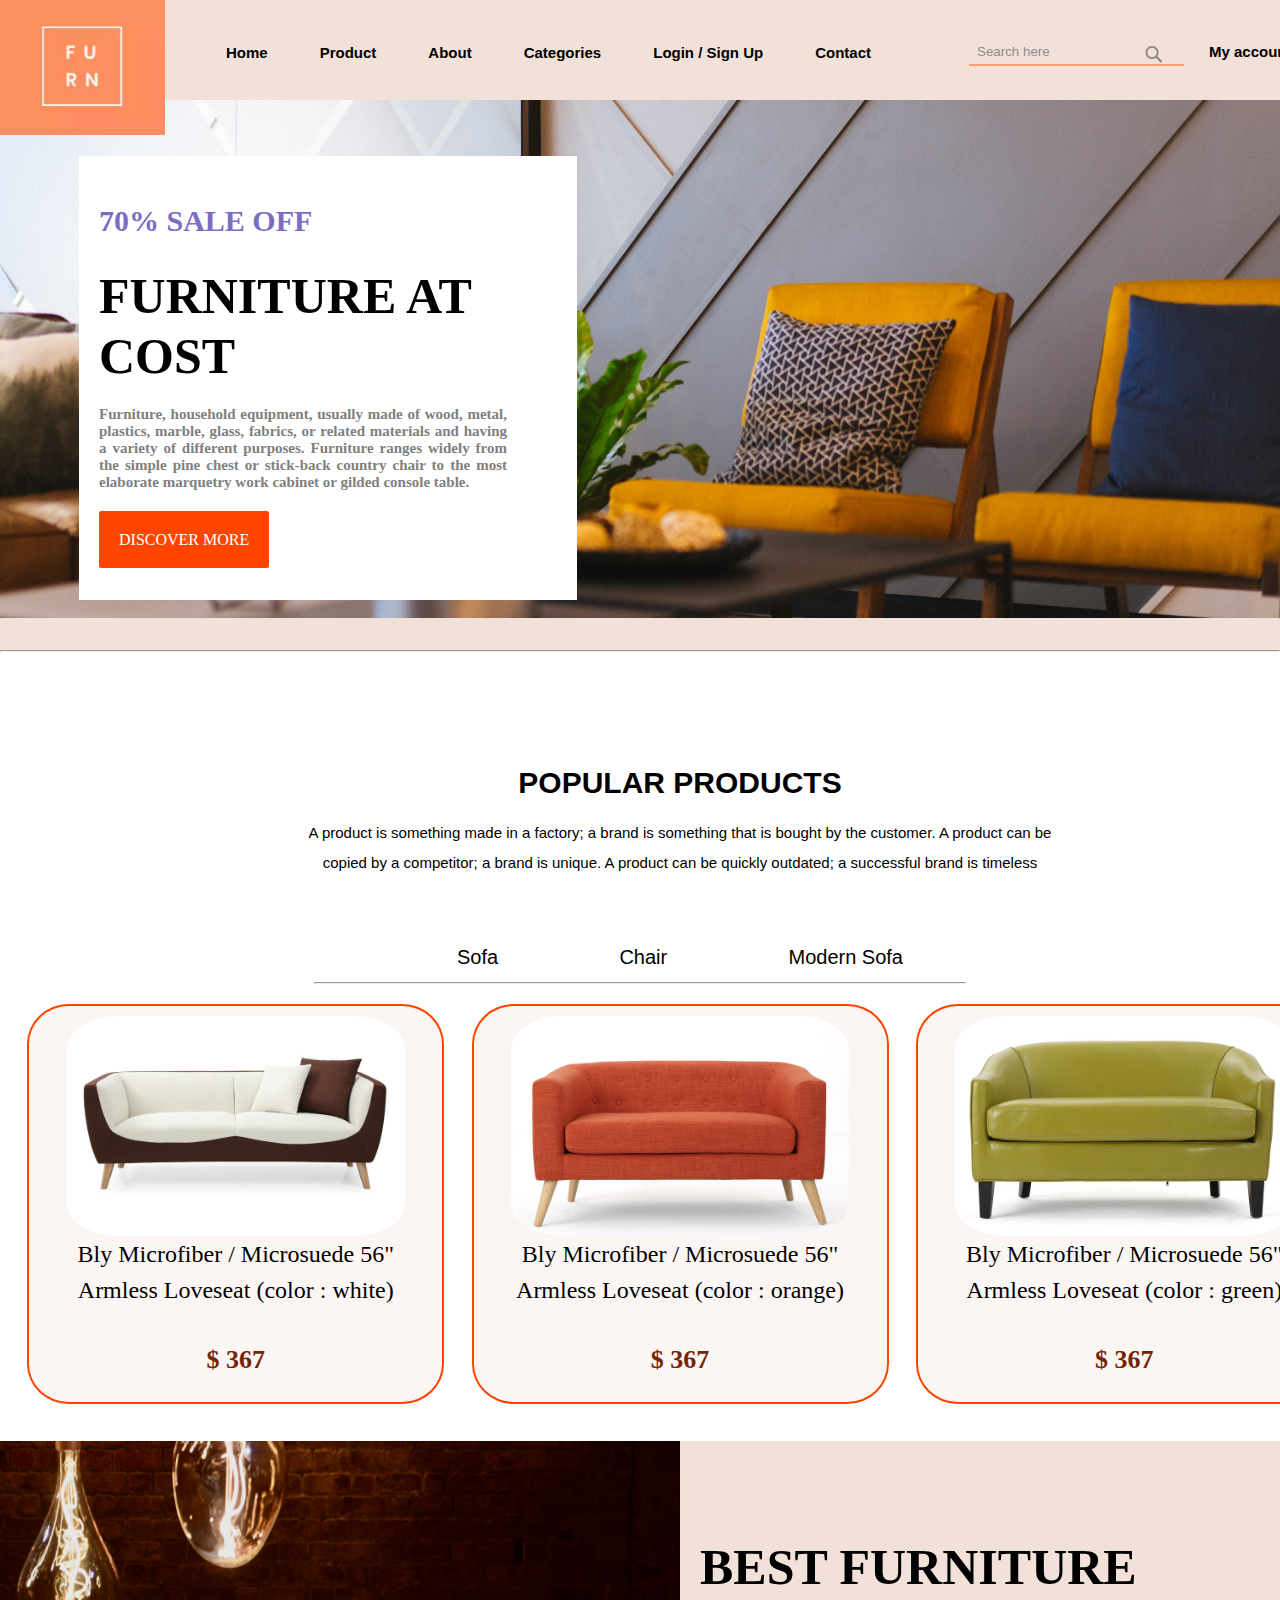
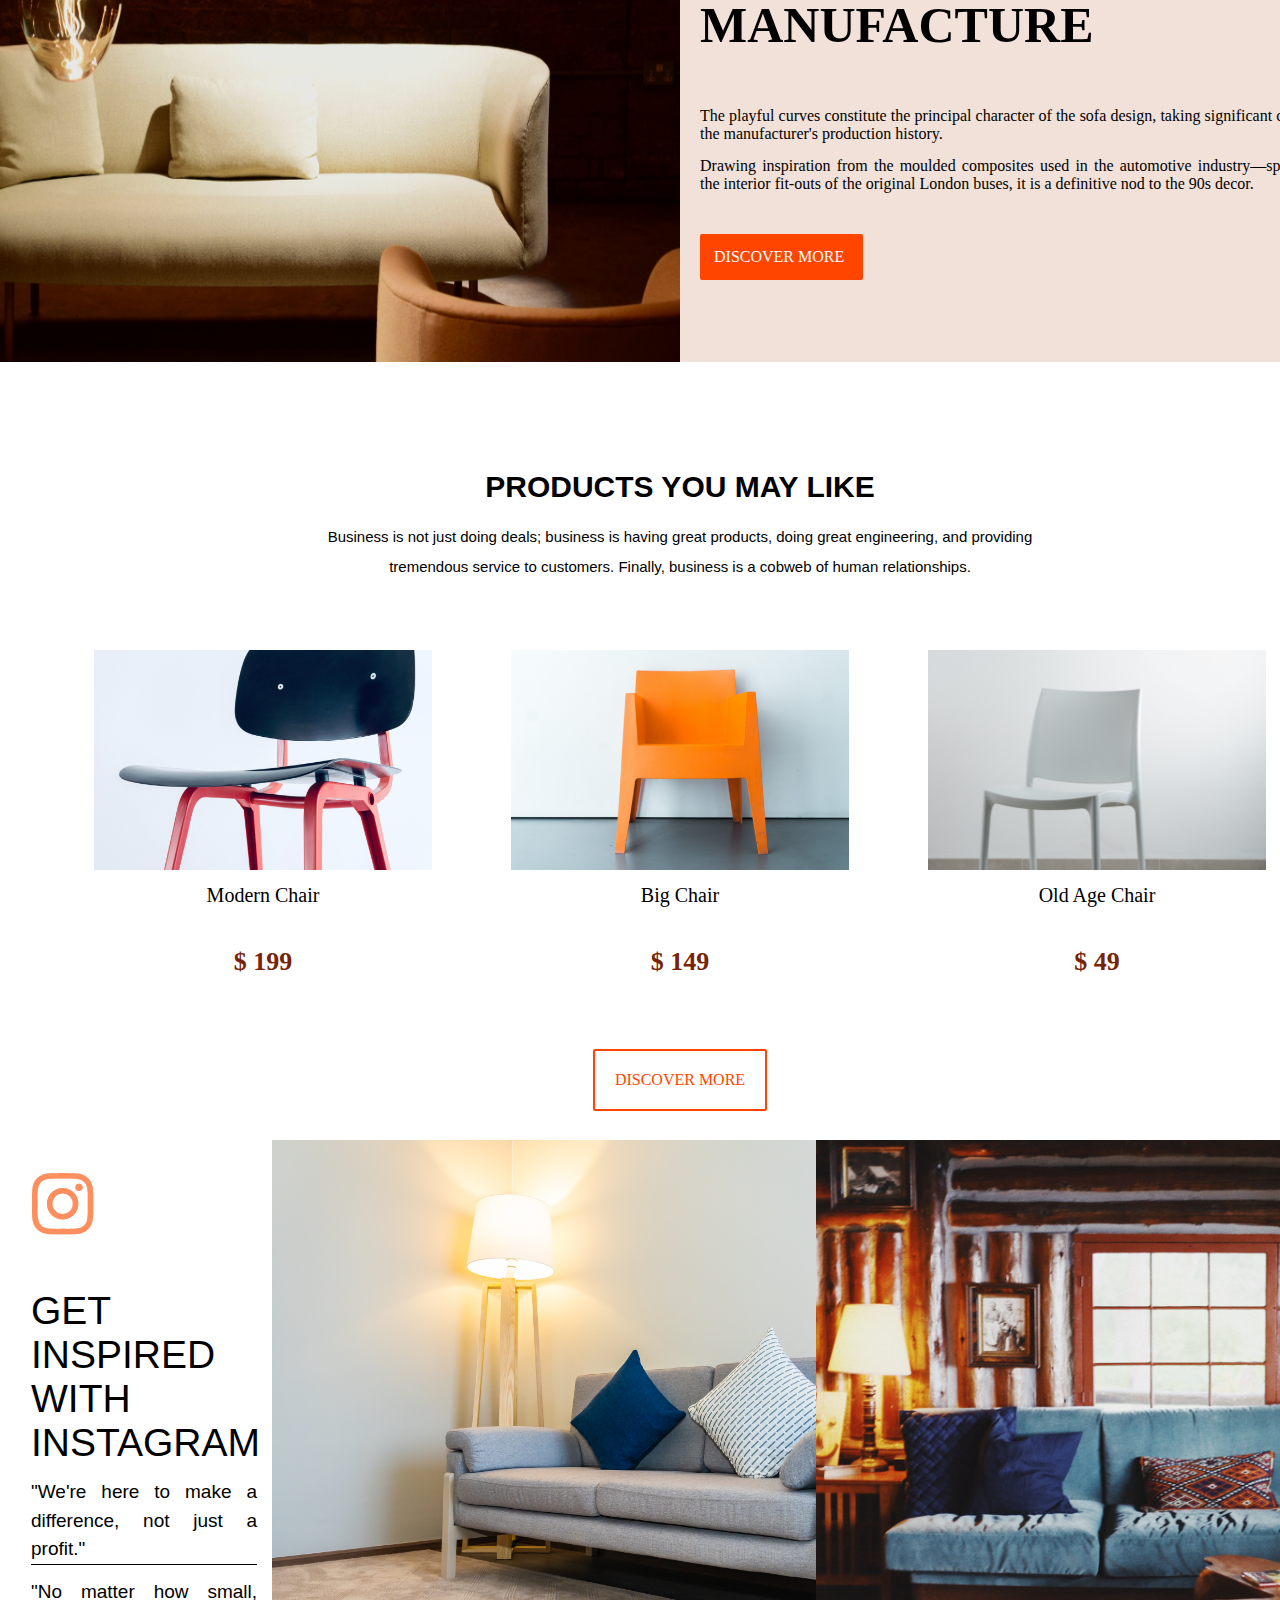
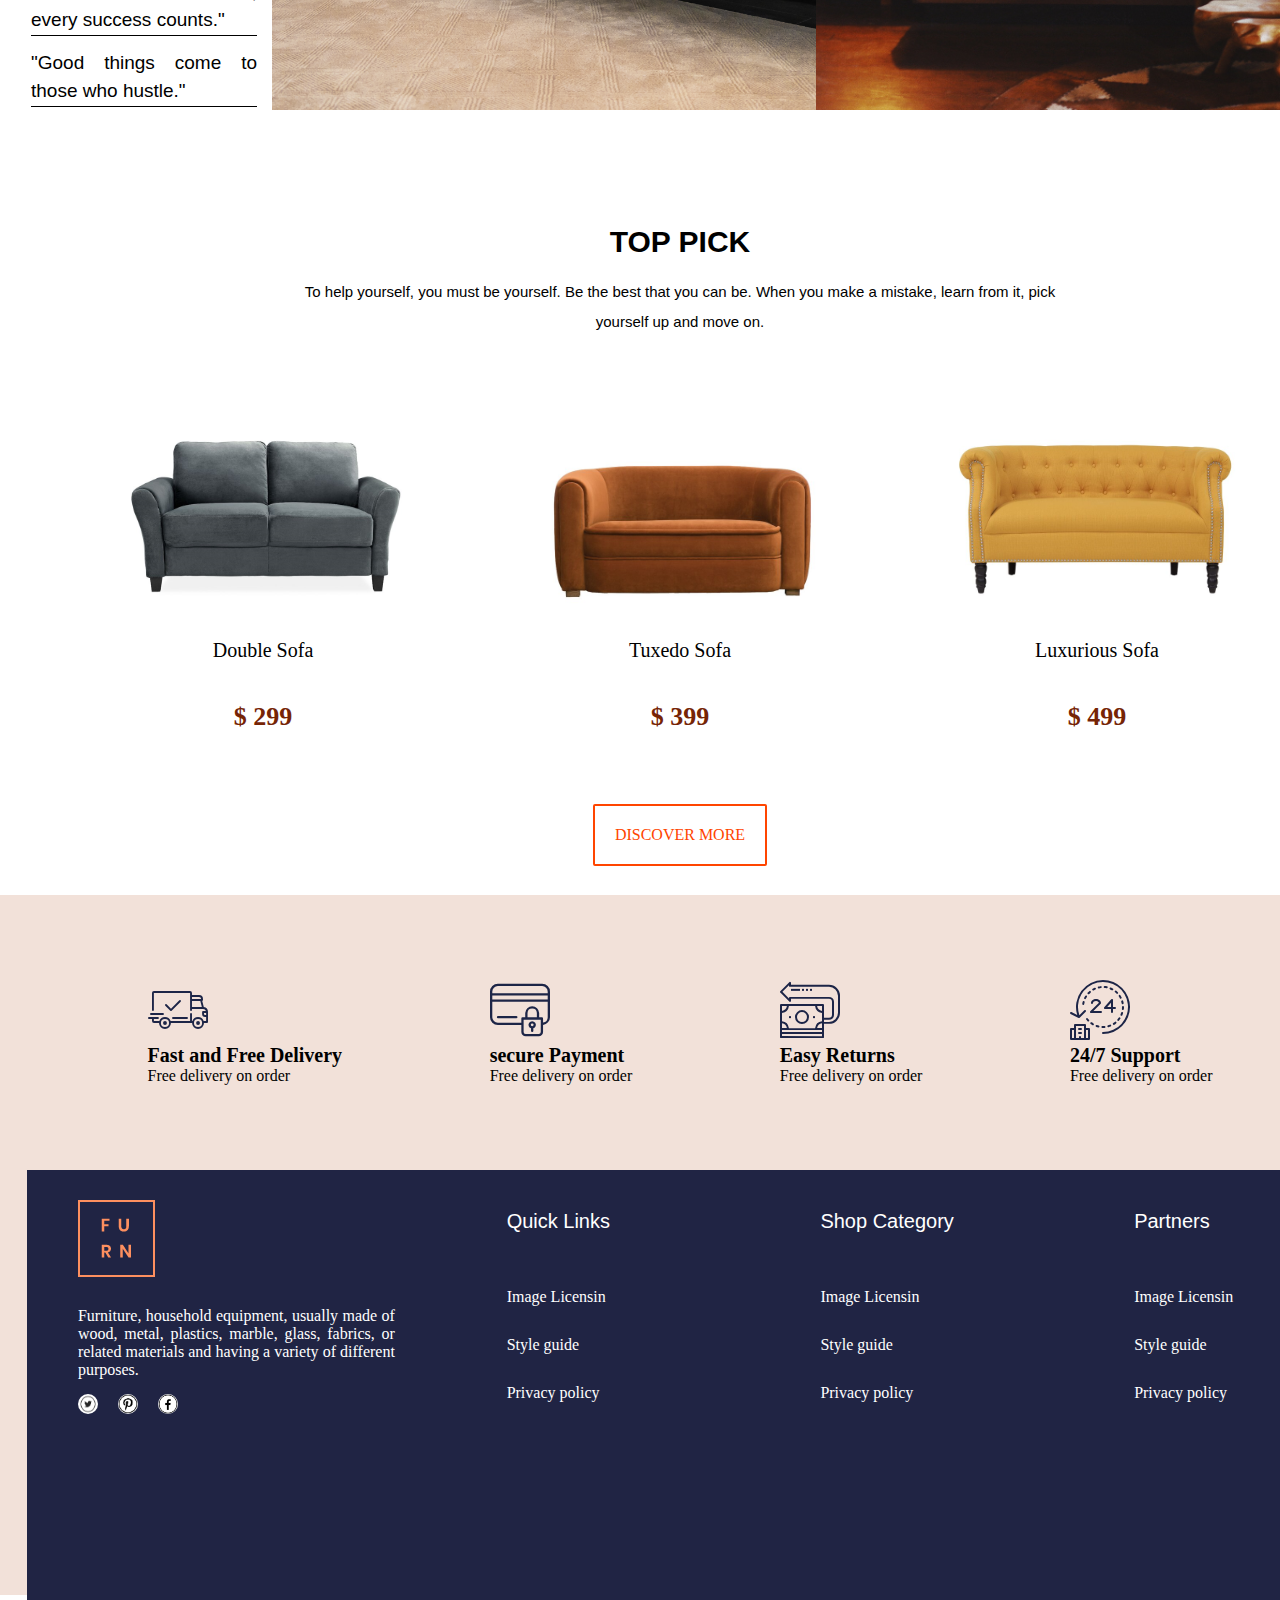
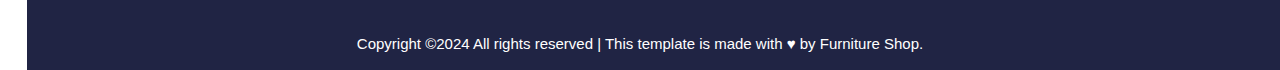
<file: index.html>
<!DOCTYPE html>
<html lang="en">

<head>
    <meta charset="UTF-8">
    <meta name="viewport" content="width=device-width, initial-scale=1.0">
    <link rel="icon" type="image/x-icon" href="./img/logo.png">
    <link rel="stylesheet" href="./css/style.css">
    
    <title>Furniture Shop | &nbsp; e-Commerce </title>
</head>

<body>
    <header>
        <nav class="navbar">
            <ul>

                <li><a href="./index.html">Home</a></li>
                <li><a href="./html/product.html">Product</a></li>
                <li><a href="./html/about.html">About</a></li>
                <li><a href="./html/Categories.html">Categories</a></li>
                <li><a href="./html/login.html" target="_blank">Login / Sign Up</a></li>
                <li><a href="./html/contact.html">Contact</a></li>


                
                <input type="text" name="" id="" placeholder="Search here">
                <img src="./img/card-icon(1).svg" alt="" class="card-icon">
                <li><a href="./html/login.html" class="myAccount" target="_blank">My account</a></li>
                <img src="./img/search-icon.png" class="search-icon" alt="" width="50" height="50">
            </ul>
            <img src="./img/logo/loder.png" alt="" class="logo1">
        </nav>
        <img src="./img/logo.png" alt="" width="165" height="135" class="logo2">
    </header>

    <!-- First look of page  -->
    <div class="div1">
        <img class="first-look" src="./img/h1_hero.png" alt="">
    </div>

    <!-- text inside main page -->
    <div class="container">

        <div class="discount-text">
            <p class="p1">70% SALE OFF</p>
            <p class="p2">
                FURNITURE
                AT COST
            </p>
            <p class="p3">Furniture, household equipment, usually made of wood, metal, plastics, marble, glass, fabrics,
                or related materials and having a variety of different purposes. Furniture ranges widely from the simple
                pine chest or stick-back country chair to the most elaborate marquetry work cabinet or gilded console
                table.</p>
        </div>
        <a href="#" class="btn btn-1">DISCOVER MORE</a>

    </div>
    <hr>

    <div class="part1">
        <section id="sofa"></section>

    </div>
    <div class="heading-container">
        <div>
            <p class="pp1">POPULAR PRODUCTS</p>
            <div>
                <p class="pp2">A product is something made in a factory; a brand is something that is bought by the
                    customer. A product can be copied by a competitor; a brand is unique. A product can be quickly
                    outdated; a successful brand is timeless</p>
            </div>
        </div>
    </div>

    <!-- Popular products -->

    <!-- Seconnd header -->
    <div class="heading">

        <ul>
            <li><a href="#sofa">Sofa</a></li>
            <li><a href="#chair">Chair</a></li>
            <li><a href="#m-sofa">Modern Sofa</a></li>
         
        </ul>
    </div>
    <hr class="horizontal-line">

    <!-- popular products image  -->
    <div class="popular-conatiner">
        <div class="item">
            <img src="./img/popular1.png" alt="">
            <a href="#">Bly Microfiber / Microsuede 56" Armless Loveseat (color : white)</a>
            <p class="price">$ 367</p>
        </div>
        <div class="item">
            <img src="./img/popular2.png" alt="">
            <a href="#">Bly Microfiber / Microsuede 56" Armless Loveseat (color : orange)</a>
            <p class="price">$ 367</p>
        </div>
        <div class="item">
            <img src="./img/popular3.png" alt="">
            <a href="#">Bly Microfiber / Microsuede 56" Armless Loveseat (color : green)</a>
            <p class="price">$ 367</p>
        </div>

    </div>


    <div class="manufacture">

        <img src="./img/visit_bg.png" alt="">

        <div>
            <h2>BEST FURNITURE MANUFACTURE</h2>
            <p>The playful curves constitute the principal character of the sofa design, taking significant cues from
                the manufacturer's production history. </p >
            <p>Drawing inspiration from the moulded composites used in the automotive industry—specifically the interior
                fit-outs of the original London buses, it is a definitive nod to the 90s decor.</p>
            <a href="#" class="btn2 btn-1" >DISCOVER MORE</a>
        </div>
  
    </div>
    <div class="part2">
        <section id="chair"></section>

    </div>


    <div class="heading-container"  >
        <div>
            <p class="pp1">PRODUCTS YOU MAY LIKE</p>
            <div>
                <p class="pp2">Business is not just doing deals; business is having great products, doing great
                    engineering, and providing tremendous service to customers. Finally, business is a cobweb of human
                    relationships.</p>
            </div>
            
        </div>
    </div>

    <div class="like-conatiner">
        <div class="item2">
            <img src="./img/popular4.png" alt="">
            <a href="#">Modern Chair</a>
            <p class="price">$ 199</p>
        </div>
        <div class="item2">
            <img src="./img/popular5.png" alt="">
            <a href="#">Big Chair</a>
            <p class="price">$ 149</p>
        </div>
        <div class="item2">
            <img src="./img/popular6.png" alt="">
            <a href="#">Old Age Chair</a>
            <p class="price">$ 49</p>
        </div>

    </div>


    <div class="discover">
        <a href="#" class="btn btn-2">DISCOVER MORE</a>
    </div>



    <div class="insta">
        <div class="tag1">
            <img src="./img/insta.png" alt="">
            <h2>GET INSPIRED WITH INSTAGRAM</h2>
            <p>"We're here to make a difference, not just a profit."</p>
            <p> "No matter how small, every success counts."</p>
            <p> "Good things come to those who hustle."</p>
        </div>
        <div class="tag2">
            <img src="./img/instra1.png" alt="">
        </div>
        <div class="tag2">
            <img src="./img/instra2.png" alt="">
        </div>

    </div>

    <!-- <hr> -->

    <div class="part3">
        <section id="m-sofa"></section>

    </div>
    <div class="heading-container">
        <div>
            <p class="pp1">TOP PICK</p>
            <div>
                <p class="pp2">To help yourself, you must be yourself. Be the best that you can be. When you make a
                    mistake, learn from it, pick yourself up and move on.</p>
            </div>
        </div>
    </div>
    <div class="like-conatiner">
        <div class="item2">
            <img src="./img/popular7.png" alt="">
            <a href="#">Double Sofa</a>
            <p class="price">$ 299</p>
        </div>
        <div class="item2">
            <img src="./img/popular8.png" alt="">
            <a href="#">Tuxedo Sofa</a>
            <p class="price">$ 399</p>
        </div>
        <div class="item2">
            <img src="./img/popular9.png" alt="">
            <a href="#">Luxurious Sofa</a>
            <p class="price">$ 499</p>
        </div>

    </div>
    <div class="discover">
        <a href="#" class="btn btn-2">DISCOVER MORE</a>
    </div>


    <!-- Footer -->
    <footer>
        <div class="footer">
            <div class="div1-1">
                <div class="footer-item">
                    <img src="./img/logo/services1.svg" alt="">
                    <h4>Fast and Free Delivery</h4>
                    <p>Free delivery on order</p>
                </div>
                <div class="footer-item">
                    <img src="./img/logo/services2.svg" alt="">
                    <h4>secure Payment</h4>
                    <p>Free delivery on order</p>
                </div>
                <div class="footer-item">
                    <img src="./img/logo/services3.svg" alt="">
                    <h4>Easy Returns</h4>
                    <p>Free delivery on order</p>
                </div>
                <div class="footer-item">
                    <img src="./img/logo/services4.svg" alt="">
                    <h4>24/7 Support</h4>
                    <p>Free delivery on order</p>
                </div>
            </div>
            <div class="div2">
                <div class="div3">
                    <img src="./img/logo/loder.png" alt="">
                    <p>Furniture, household equipment, usually made of wood, metal, plastics, marble, glass, fabrics,
                        or related materials and having a variety of different purposes.</p>
                    <div>
                        <img src="./img/logo/social1.png" alt="">
                        <img src="./img/logo/social2.png" alt="">
                        <img src="./img/logo/social3.png" alt="">
                    </div>
                </div>
                <div class="div4">
                    <h4>Quick Links</h4>
                    <a href="#">Image Licensin</a>
                    <a href="#">Style guide</a>
                    <a href="#">Privacy policy</a>
                </div>

                <div class="div4">
                   
                        <h4>Shop Category</h4>
                        <a href="#">Image Licensin</a>
                        <a href="#">Style guide</a>
                        <a href="#">Privacy policy</a>
                   

                </div>
                <div class="div4">
                  
                        <h4>Partners</h4>
                        <a href="#">Image Licensin</a>
                        <a href="#">Style guide</a>
                        <a href="#">Privacy policy</a>
               
                </div>

            </div>
            
           
        </div>
        
    </footer>
    <div class="div5">

        <p>Copyright ©2024 All rights reserved | This template is made with &hearts; by Furniture Shop.</p>
    </div>

</body>

</html>
</file>
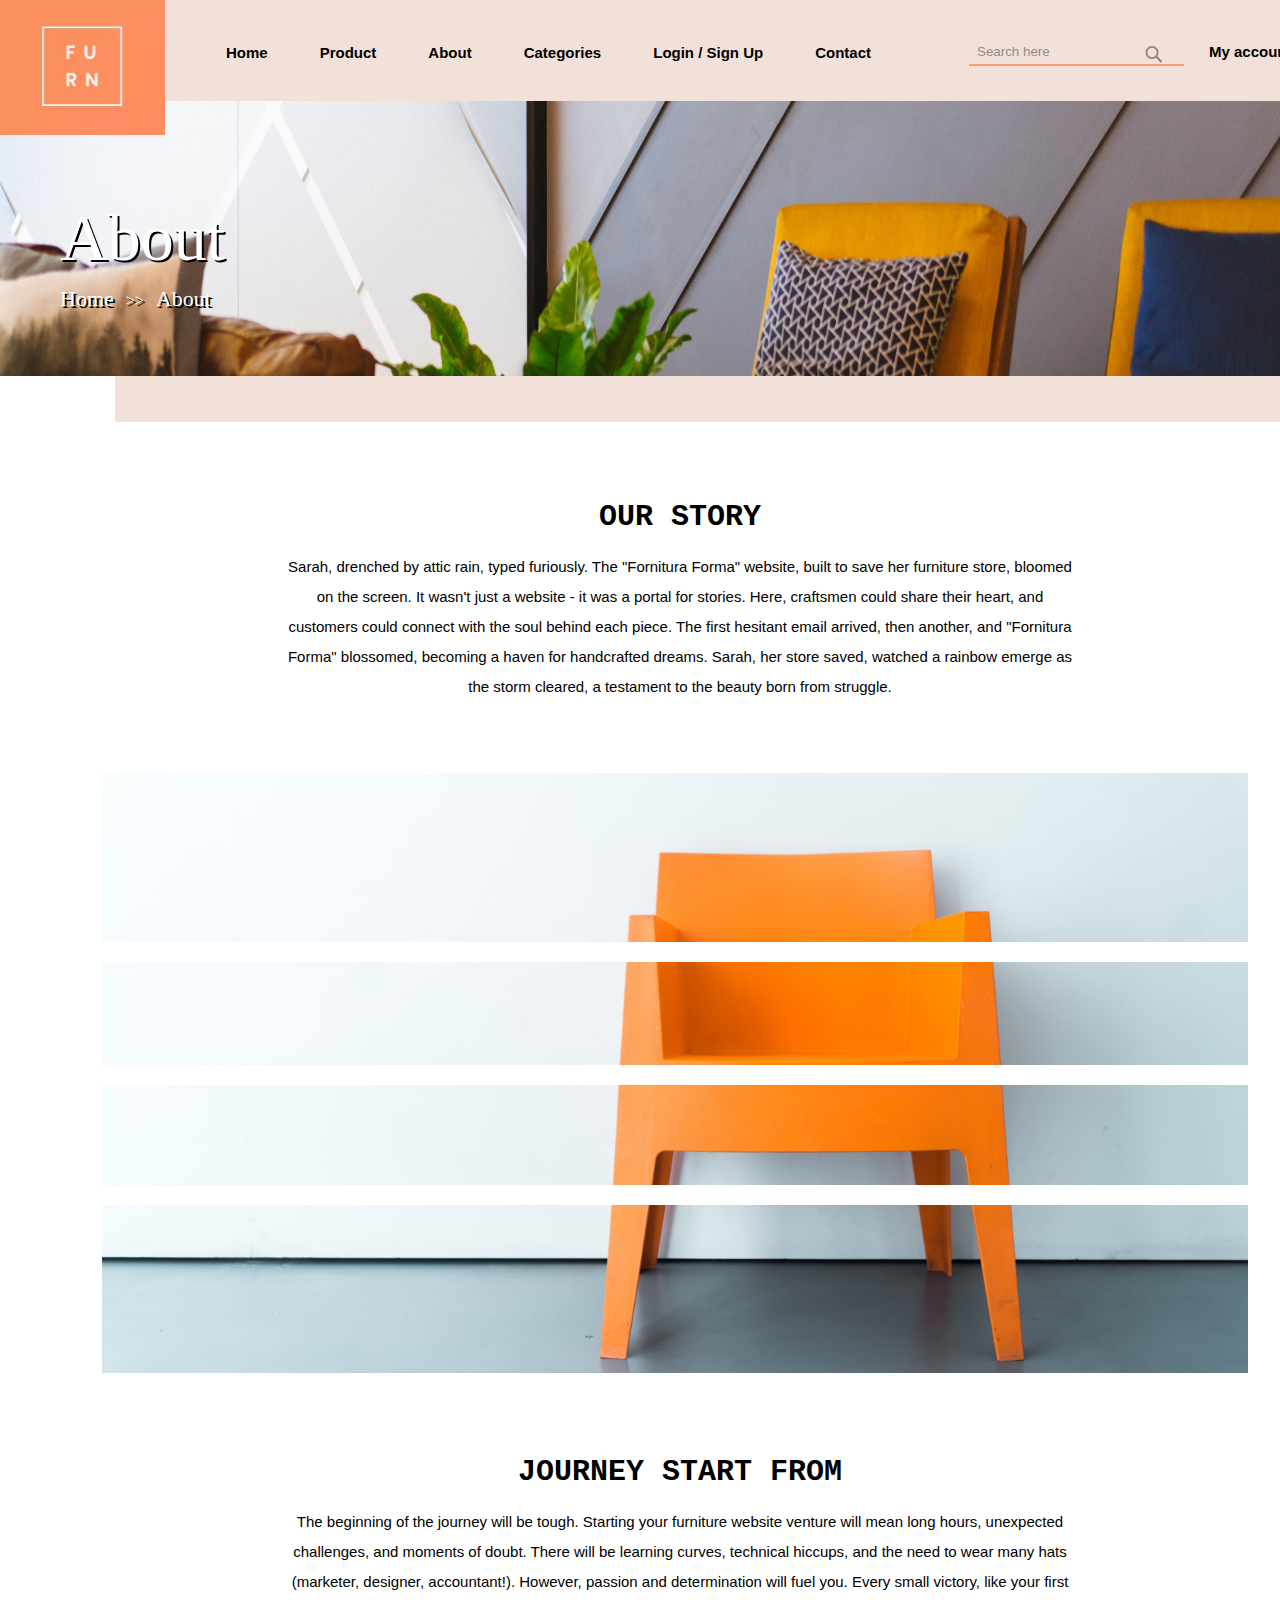
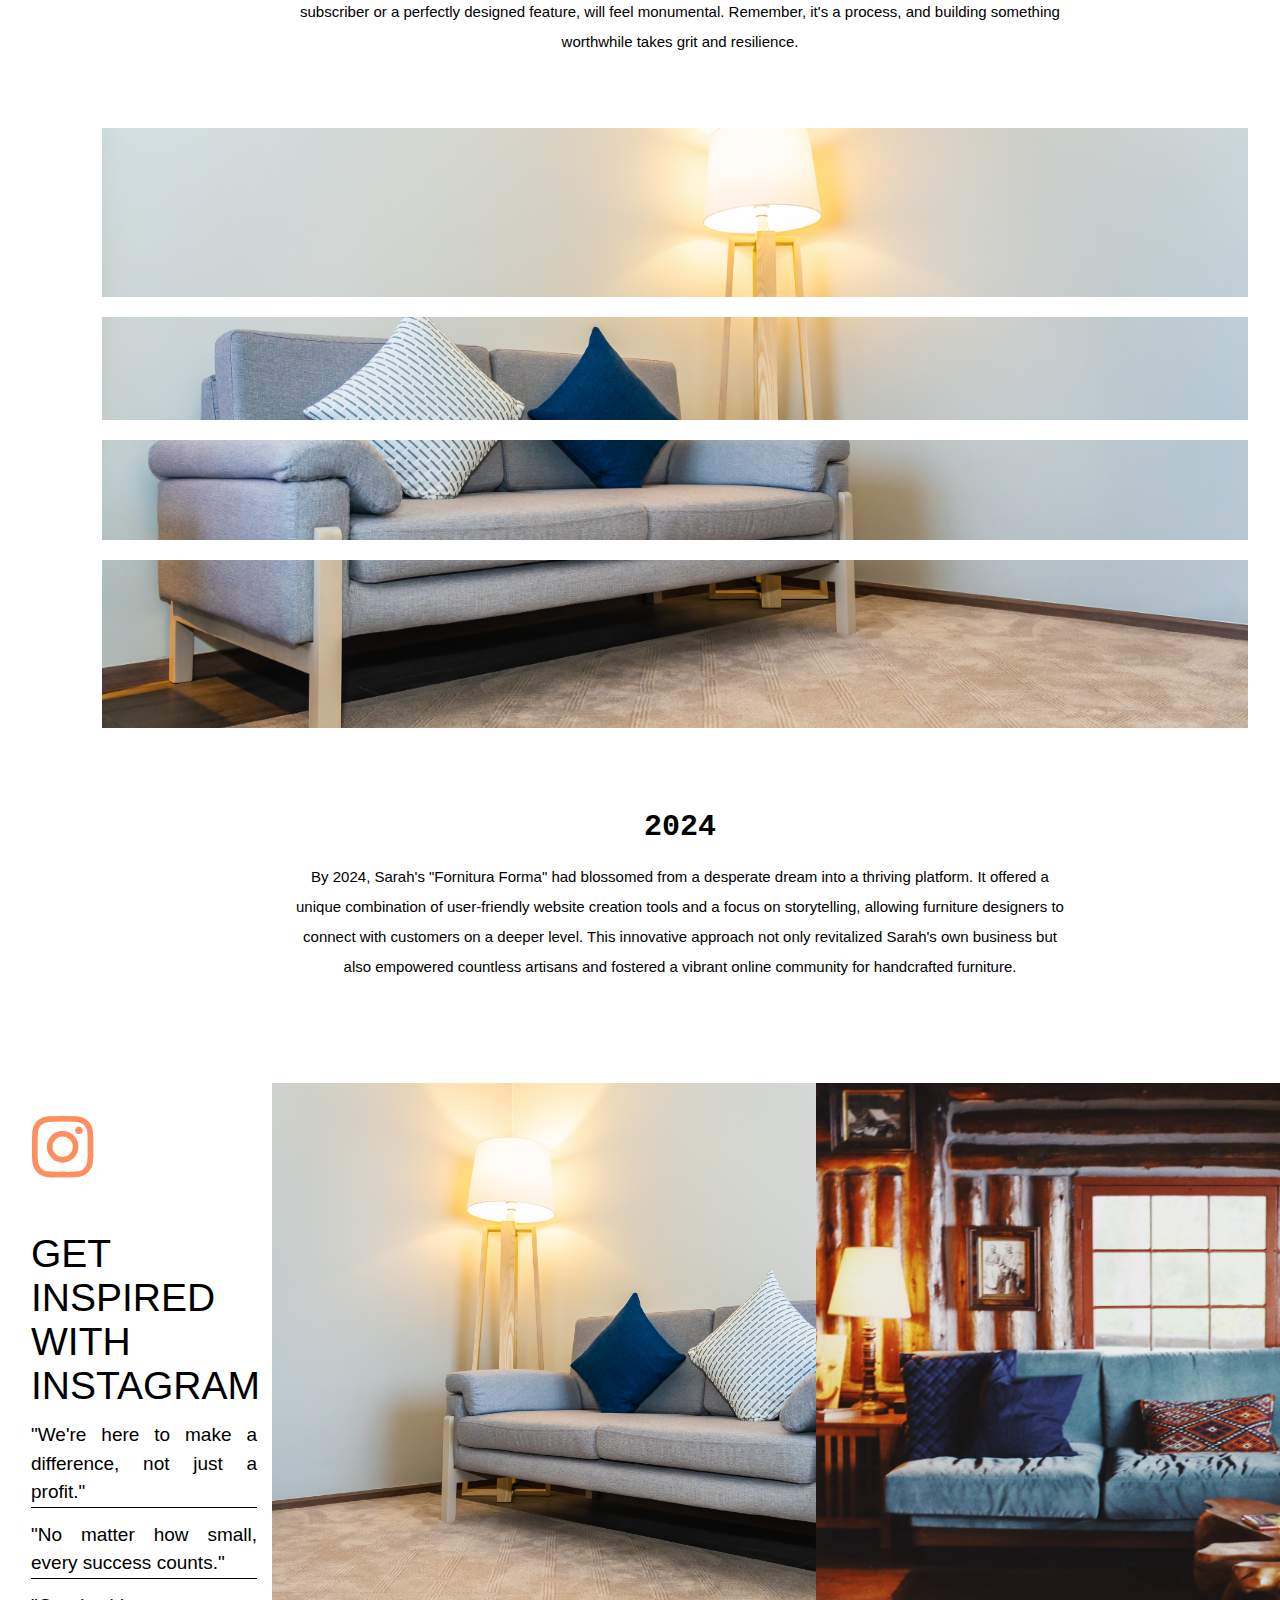
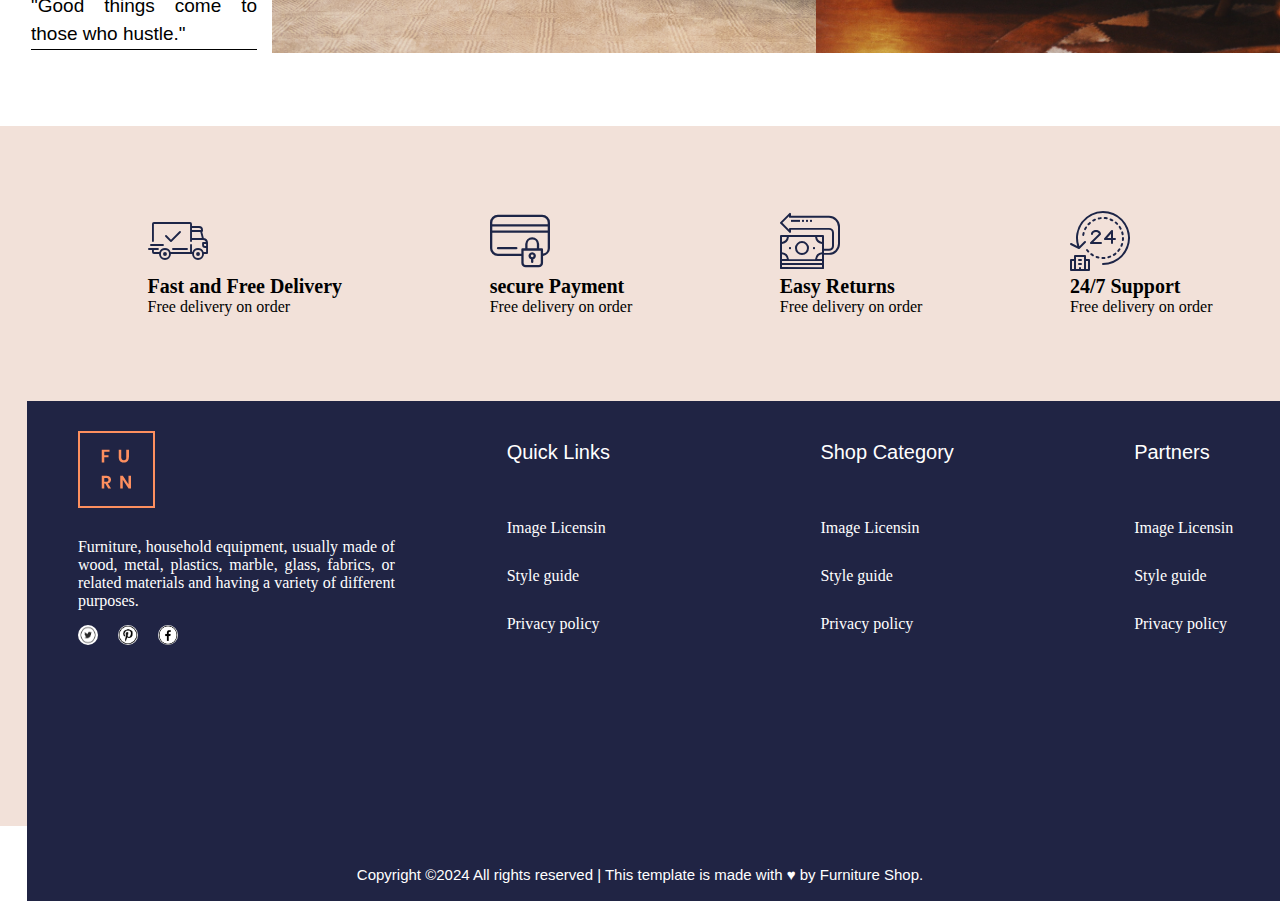
<file: html/about.html>
<!DOCTYPE html>
<html lang="en">

<head>
    <meta charset="UTF-8">
    <meta name="viewport" content="width=device-width, initial-scale=1.0">
    <link rel="icon" type="image/x-icon" href="../img/logo.png">
    <link rel="stylesheet" href="../css/about.css">
    <title>About Page</title>
</head>

<body>
    <header>
        <nav class="navbar">
            <ul>
                <li><a href="../index.html">Home</a></li>
                <li><a href="./product.html">Product</a></li>
                <li><a href="./about.html">About</a></li>
                <li><a href="./Categories.html">Categories</a></li>
                <li><a href="./login.html" target="_blank">Login / Sign Up</a></li>
                <li><a href="./contact.html">Contact</a></li>





                <input type="text" name="" id="" placeholder="Search here">
                <img src="../img/card-icon(1).svg" alt="" class="card-icon">
                <li><a href="../html/login.html" class="myAccount" target="_blank">My account</a></li>
                <img src="../img/search-icon.png" class="search-icon" alt="" width="50" height="50">
            </ul>
            <img src="../img/logo/loder.png" alt="" class="logo1">
        </nav>
        <img src="../img/logo.png" alt="" width="165" height="135" class="logo2">
    </header>


    <div class="div1">
        <img class="first-look" src="../img/h2_hero1.png" alt="">

    </div>
    <div class="di2">
        <p class="para1">About</p>

        <a href="../index.html">Home</a><span> &nbsp; >> &nbsp; </span><a href="#">About</a>

    </div>











    <div class="heading-container">
        <div>
            <p class="pp1">OUR STORY</p>
            <div>
                <p class="pp2">
                    Sarah, drenched by attic rain, typed furiously. The "Fornitura Forma" website, built to save her furniture store, bloomed on the screen. It wasn't just a website - it was a portal for stories. Here, craftsmen could share their heart, and customers could connect with the soul behind each piece. The first hesitant email arrived, then another, and "Fornitura Forma" blossomed, becoming a haven for handcrafted dreams. Sarah, her store saved, watched a rainbow emerge as the storm cleared, a testament to the beauty born from struggle.</p>
            </div>
        </div>
    </div>


    <div class="image">
        <img src="../img/about1.png" alt="">
    </div>





    <div class="heading-container">
        <div>
            <p class="pp1 ">JOURNEY START FROM</p>
            <div>
                <p class="pp2 ">
                    
The beginning of the journey will be tough. Starting your furniture website venture will mean long hours, unexpected challenges, and moments of doubt. There will be learning curves, technical hiccups, and the need to wear many hats (marketer, designer, accountant!). However, passion and determination will fuel you. Every small victory, like your first subscriber or a perfectly designed feature, will feel monumental.  Remember, it's a process, and building something worthwhile takes grit and resilience.</p>
            </div>
        </div>
    </div>


    <div class="image">
        <img src="../img/about2.png" alt="">
    </div>





    <div class="heading-container">
        <div>
            <p class="pp1 ">2024</p>
            <div>
                <p class="pp2 ">
                    

                    By 2024, Sarah's "Fornitura Forma" had blossomed from a desperate dream into a thriving platform. It offered a unique combination of user-friendly website creation tools and a focus on storytelling, allowing furniture designers to connect with customers on a deeper level. This innovative approach not only revitalized Sarah's own business but also empowered countless artisans and fostered a vibrant online community for handcrafted furniture.</p>
            </div>
        </div>
    </div>


    <div class="insta">
        <div class="tag1">
            <img src="../img/insta.png" alt="">
            <h2>GET INSPIRED WITH INSTAGRAM</h2>
            <p>"We're here to make a difference, not just a profit."</p>
            <p> "No matter how small, every success counts."</p>
            <p> "Good things come to those who hustle."</p>
        </div>
        <div class="tag2">
            <img src="../img/instra1.png" alt="">
        </div>
        <div class="tag2">
            <img src="../img/instra2.png" alt="">
        </div>

    </div>





























<!-- footer -->
    <footer>
        <div class="footer">
            <div class="div1-1">
                <div class="footer-item">
                    <img src="../img/logo/services1.svg" alt="">
                    <h4>Fast and Free Delivery</h4>
                    <p>Free delivery on order</p>
                </div>
                <div class="footer-item">
                    <img src="../img/logo/services2.svg" alt="">
                    <h4>secure Payment</h4>
                    <p>Free delivery on order</p>
                </div>
                <div class="footer-item">
                    <img src="../img/logo/services3.svg" alt="">
                    <h4>Easy Returns</h4>
                    <p>Free delivery on order</p>
                </div>
                <div class="footer-item">
                    <img src="../img/logo/services4.svg" alt="">
                    <h4>24/7 Support</h4>
                    <p>Free delivery on order</p>
                </div>
            </div>
            <div class="div2">
                <div class="div3">
                    <img src="../img/logo/loder.png" alt="">
                    <p>Furniture, household equipment, usually made of wood, metal, plastics, marble, glass, fabrics,
                        or related materials and having a variety of different purposes.</p>
                    <div>
                        <img src="../img/logo/social1.png" alt="">
                        <img src="../img/logo/social2.png" alt="">
                        <img src="../img/logo/social3.png" alt="">
                    </div>
                </div>
                <div class="div4">
                    <h4>Quick Links</h4>
                    <a href="#">Image Licensin</a>
                    <a href="#">Style guide</a>
                    <a href="#">Privacy policy</a>
                </div>

                <div class="div4">

                    <h4>Shop Category</h4>
                    <a href="#">Image Licensin</a>
                    <a href="#">Style guide</a>
                    <a href="#">Privacy policy</a>


                </div>
                <div class="div4">

                    <h4>Partners</h4>
                    <a href="#">Image Licensin</a>
                    <a href="#">Style guide</a>
                    <a href="#">Privacy policy</a>

                </div>

            </div>


        </div>

    </footer>
    <div class="div5">

        <p>Copyright ©2024 All rights reserved | This template is made with &hearts; by Furniture Shop.</p>
    </div>
</body>

</html>
</file>
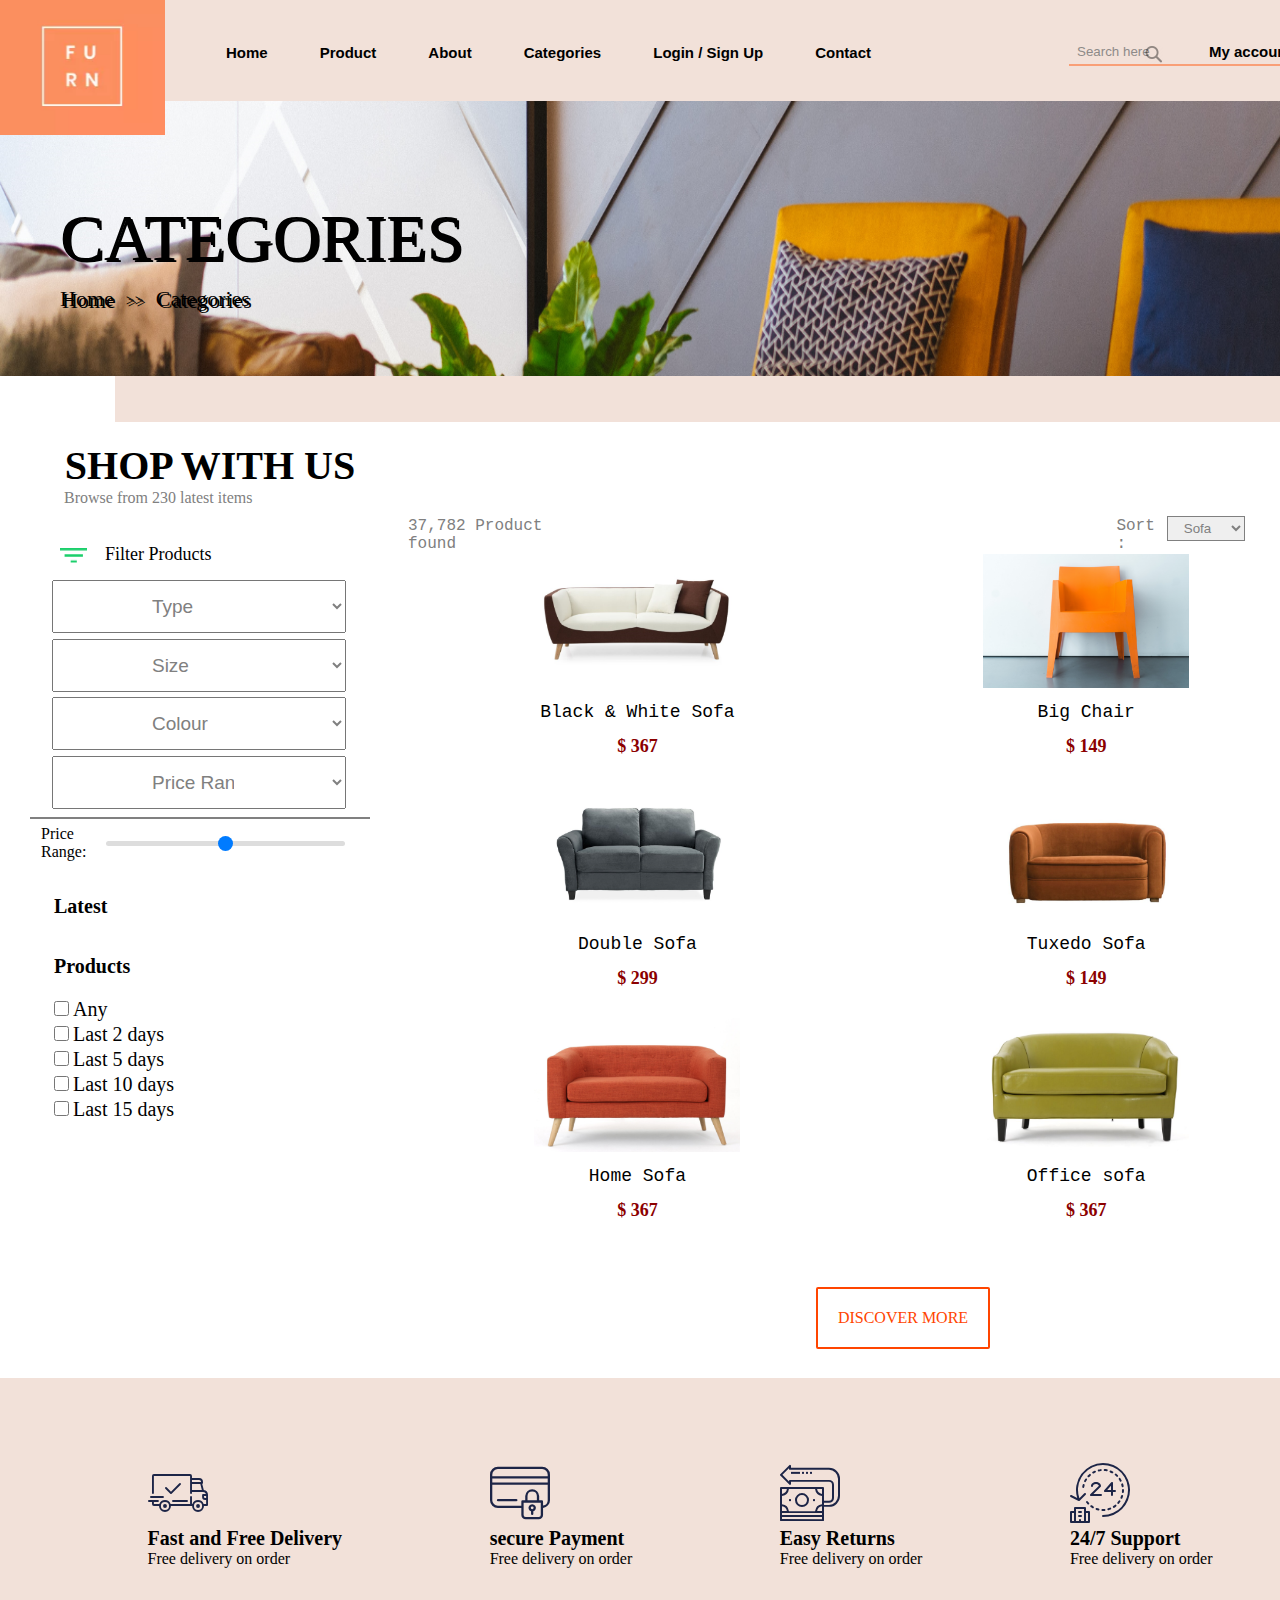
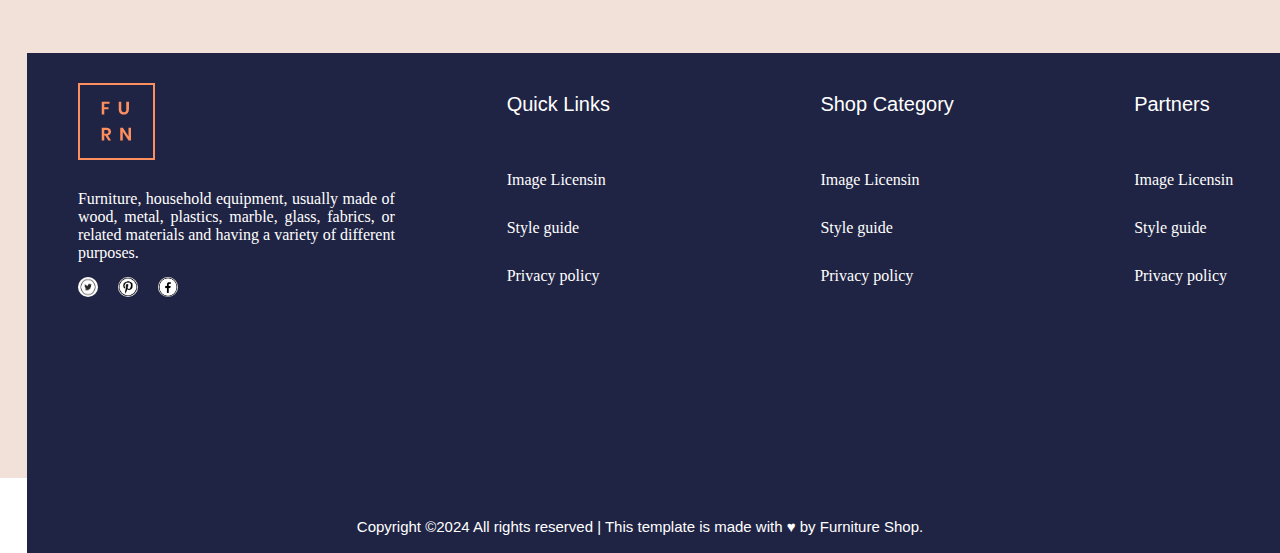
<file: html/Categories.html>
<!DOCTYPE html>
<html lang="en">

<head>
    <meta charset="UTF-8">
    <meta name="viewport" content="width=device-width, initial-scale=1.0">
    <link rel="icon" type="image/x-icon" href="../img/logo.png">
    <link rel="stylesheet" href="../css/Categories.css">
    <title>Categories Page</title>
</head>

<body>
    <!--Navbar -->
    <header>
        <nav class="navbar">
            <ul>
                <li><a href="../index.html">Home</a></li>
                <li><a href="./product.html">Product</a></li>
                <li><a href="./about.html">About</a></li>
                <li><a href="./Categories.html">Categories</a></li>
                <li><a href="./login.html" target="_blank">Login / Sign Up</a></li>
                <li><a href="./contact.html">Contact</a></li>




                <input type="text" name="" id="" placeholder="Search here">
                <img src="../img/card-icon(1).svg" alt="" class="card-icon">
                <li><a href="../html/login.html" class="myAccount" target="_blank">My account</a></li>
                <img src="../img/search-icon.png" class="search-icon" alt="" width="50" height="50">
            </ul>
            <img src="../img/logo/loder.png" alt="" class="logo1">
        </nav>
        <img src="../img/logo.png" alt="" width="165" height="135" class="logo2">
    </header>

    <div class="div1">
        <img class="first-look" src="../img/h2_hero1.png" alt="">

    </div>
    <div class="di2">
        <p class="para1">CATEGORIES</p>

        <a href="../index.html">Home</a><span> &nbsp; >> &nbsp; </span><a href="#">Categories</a>

    </div>












    <div class="container">
        <div class="inside-container">

            <h4>SHOP WITH US</h4>
            <p>Browse from 230 latest items</p>
        </div>
        <div class="c1">
            <div class="c1-1">
                <img src="../img/filter.png" alt="" class="image">
                <span>Filter Products</span>
            </div>
            <div class="c1-2">
                <select name="" id="">
                    <option value="" selected>Type</option>
                    <option value="">Sofa</option>
                    <option value="">Table</option>
                    <option value="">Chair</option>
                </select>
                <select name="" id="">
                    <option value="" selected>Size</option>
                    <option value="">2.2f</option>
                    <option value="">5.5f</option>
                    <option value="">8.2f</option>
                    <option value="">10.2f</option>
                </select>
                <select name="" id="">
                    <option value="" selected>Colour</option>
                    <option value="">White</option>
                    <option value="">Green</option>
                    <option value="">Blue</option>
                    <option value="">Sky Blue</option>
                    <option value="">Gray</option>
                </select>
                <select name="" id="">
                    <option value="" selected>Price Range</option>
                    <option value="">Any</option>
                    <option value="">$ 100 to $ 200</option>
                    <option value="">$ 200 to $ 300</option>
                    <option value="">$ 300 to $ 400</option>
                    <option value="">$ 400 to $ 500</option>

                </select>
            </div>

            <div class="border"></div>

            <div class="c1-4">
                <div class="slider-container">
                    <p>Price Range:</p>
                    <input type="range" min="0" max="100" value="50" class="price-slider">
                </div>
            </div>
            <div class="c1-3">

                <h4>Latest Products</h4>
                <div class="c1-3-1">
                    <form action="">
                        <div class="c1-3-2">
                            <input type="checkbox" name="" id="c0">
                            <label for="c0">Any</label>
                        </div>
                        <div class="c1-3-2">
                            <input type="checkbox" name="" id="c2">
                            <label for="c2">Last 2 days</label>
                        </div>
                        <div class="c1-3-2">
                            <input type="checkbox" name="" id="c3">
                            <label for="c3">Last 5 days</label>
                        </div>
                        <div class="c1-3-2">
                            <input type="checkbox" name="" id="c4">
                            <label for="c4">Last 10 days</label>
                        </div>
                        <div class="c1-3-2">
                            <input type="checkbox" name="" id="c5">
                            <label for="c5">Last 15 days</label>
                        </div>
                    </form>
                </div>
            </div>
        </div>
        <div class="c2">
            <div class="text">
                <p>37,782 Product found</p>
                <div>
                    <p> Sort : </p>

                </div>
                <div class="sort">
                    <select name="" id="">
                        <option value="" selected>Sofa</option>
                        <option value="">Table</option>
                        <option value="">Chair</option>
                    </select>
                </div>
            </div>

            <div class="products">
                <div class="product-block">
                    <div class="popular-conatiner">
                        <div class="item">
                            <img src="../img/popular1.png" alt="">
                            <a href="#">Black & White Sofa</a>
                            <p class="price">$ 367</p>
                        </div>
                        <div class="item">
                            <img src="../img/popular5.png" alt="">
                            <a href="#">Big Chair</a>
                            <p class="price">$ 149</p>
                        </div>
                        <div class="item">
                            <img src="../img/popular6.png" alt="">
                            <a href="#">Old Age Chair</a>
                            <p class="price">$ 49</p>
                        </div>

                    </div>

                </div>
                <div class="product-block">
                    <div class="popular-conatiner">
                        <div class="item">
                            <img src="../img/popular7.png" alt="">
                            <a href="#">Double Sofa</a>
                            <p class="price">$ 299</p>
                        </div>
                        <div class="item">
                            <img src="../img/popular8.png" alt="">
                            <a href="#">Tuxedo Sofa</a>
                            <p class="price">$ 149</p>
                        </div>
                        <div class="item">
                            <img src="../img/popular9.png" alt="">
                            <a href="#">Luxurious Sofa</a>
                            <p class="price">$ 49</p>
                        </div>

                    </div>

                </div>
                <div class="product-block">
                    <div class="popular-conatiner">
                        <div class="item">
                            <img src="../img/popular2.png" alt="">
                            <a href="#">Home Sofa</a>
                            <p class="price">$ 367</p>
                        </div>
                        <div class="item">
                            <img src="../img/popular3.png" alt="">
                            <a href="#">Office sofa</a>
                            <p class="price">$ 367</p>
                        </div>
                        <div class="item">
                            <img src="../img/popular4.png" alt="">
                            <a href="#">Modern Chair</a>
                            <p class="price">$ 199</p>
                        </div>

                    </div>

                </div>
            </div>
        </div>
    </div>

    <div class="discover">
        <a href="#" class="btn btn-2">DISCOVER MORE</a>
    </div>







       <!-- footer -->
        <footer>
            <div class="footer">
                <div class="div1-1">
                    <div class="footer-item">
                        <img src="../img/logo/services1.svg" alt="">
                        <h4>Fast and Free Delivery</h4>
                        <p>Free delivery on order</p>
                    </div>
                    <div class="footer-item">
                        <img src="../img/logo/services2.svg" alt="">
                        <h4>secure Payment</h4>
                        <p>Free delivery on order</p>
                    </div>
                    <div class="footer-item">
                        <img src="../img/logo/services3.svg" alt="">
                        <h4>Easy Returns</h4>
                        <p>Free delivery on order</p>
                    </div>
                    <div class="footer-item">
                        <img src="../img/logo/services4.svg" alt="">
                        <h4>24/7 Support</h4>
                        <p>Free delivery on order</p>
                    </div>
                </div>
                <div class="div2">
                    <div class="div3">
                        <img src="../img/logo/loder.png" alt="">
                        <p>Furniture, household equipment, usually made of wood, metal, plastics, marble, glass,
                            fabrics,
                            or related materials and having a variety of different purposes.</p>
                        <div>
                            <img src="../img/logo/social1.png" alt="">
                            <img src="../img/logo/social2.png" alt="">
                            <img src="../img/logo/social3.png" alt="">
                        </div>
                    </div>
                    <div class="div4">
                        <h4>Quick Links</h4>
                        <a href="#">Image Licensin</a>
                        <a href="#">Style guide</a>
                        <a href="#">Privacy policy</a>
                    </div>

                    <div class="div4">

                        <h4>Shop Category</h4>
                        <a href="#">Image Licensin</a>
                        <a href="#">Style guide</a>
                        <a href="#">Privacy policy</a>


                    </div>
                    <div class="div4">

                        <h4>Partners</h4>
                        <a href="#">Image Licensin</a>
                        <a href="#">Style guide</a>
                        <a href="#">Privacy policy</a>

                    </div>

                </div>


            </div>

        </footer>
        <div class="div5">

            <p>Copyright ©2024 All rights reserved | This template is made with &hearts; by Furniture Shop.</p>
        </div>
</body>

</html>
</file>
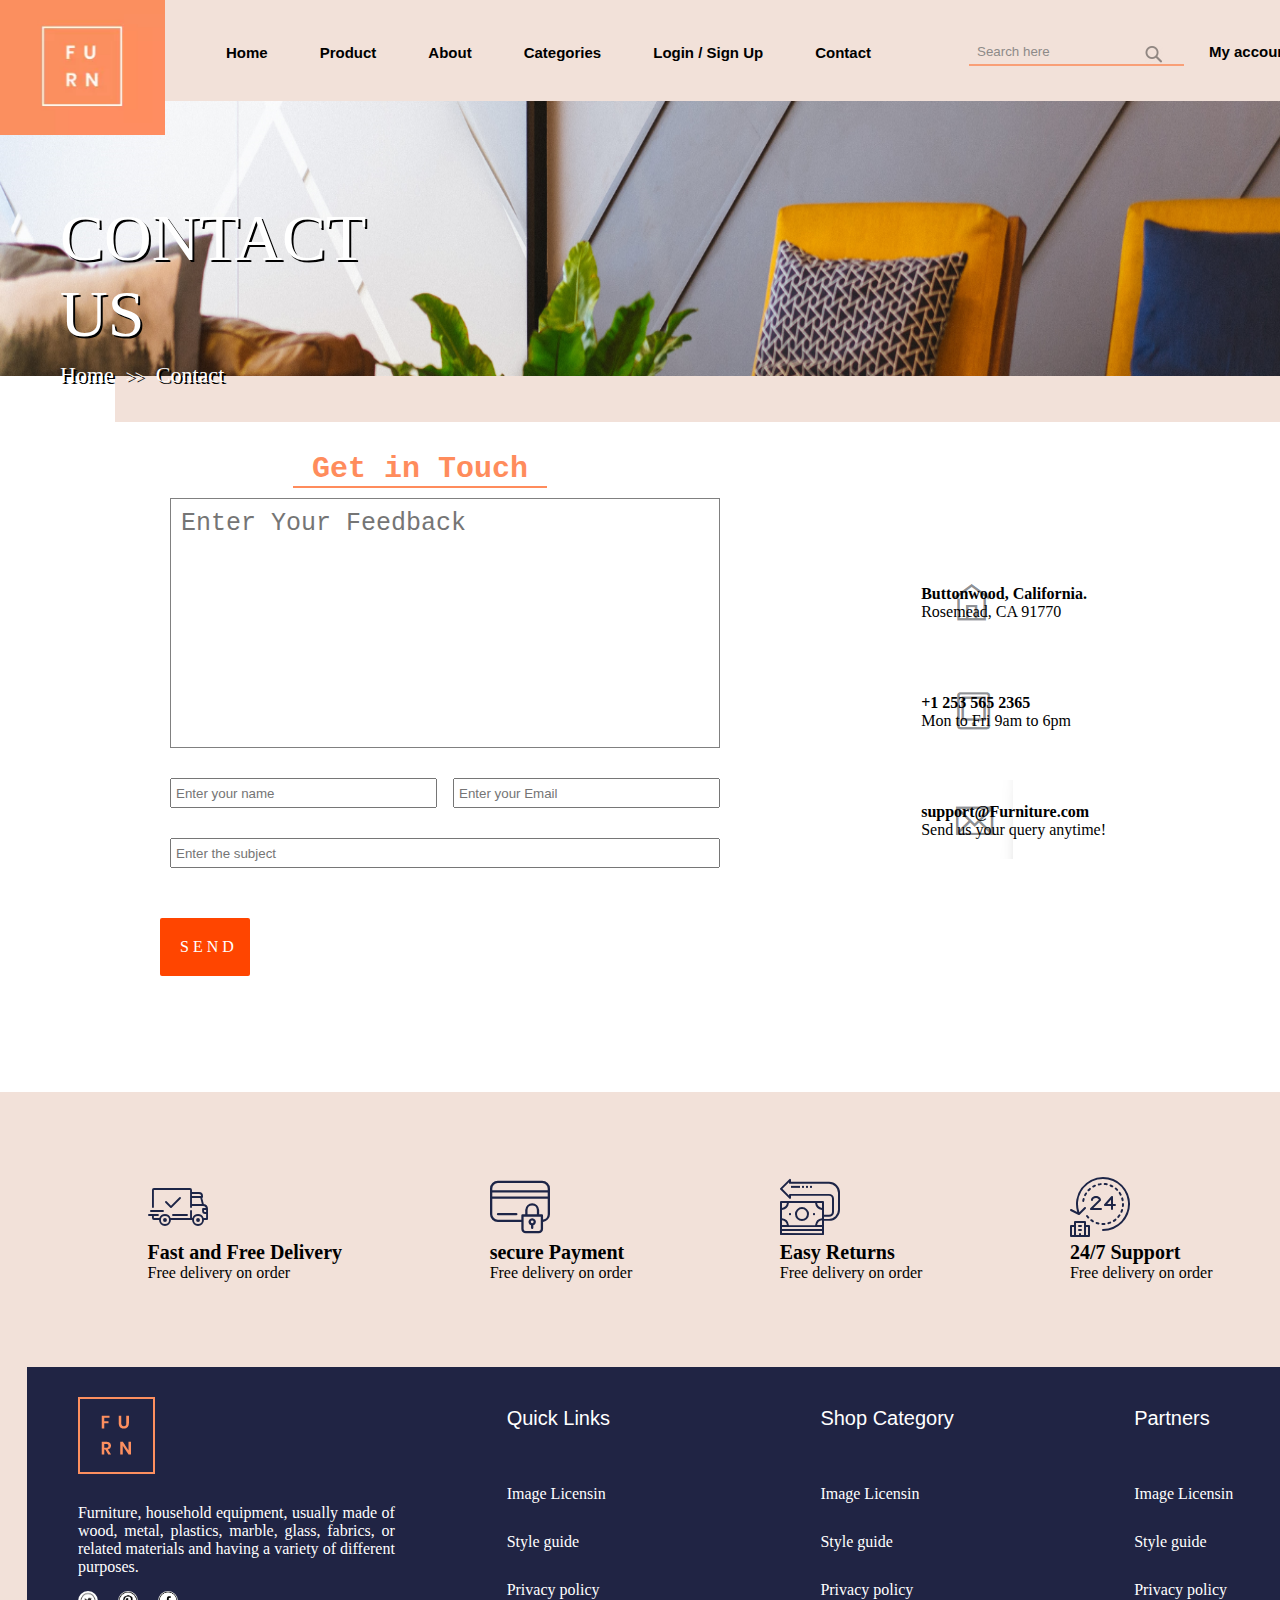
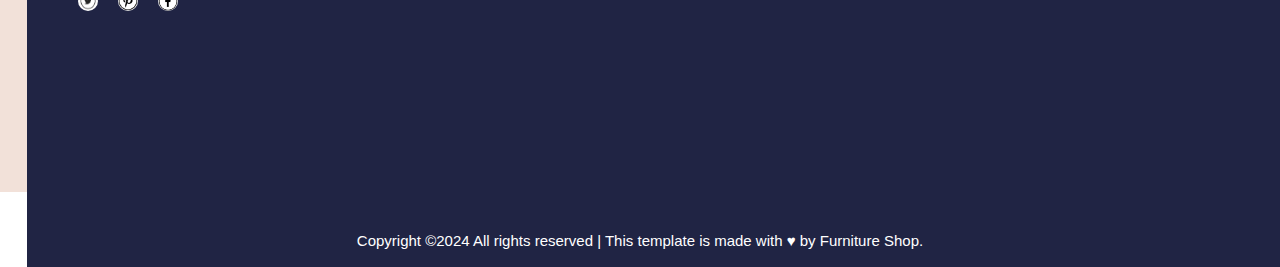
<file: html/contact.html>
<!DOCTYPE html>
<html lang="en">

<head>
    <meta charset="UTF-8">
    <meta name="viewport" content="width=device-width, initial-scale=1.0">
    <link rel="icon" type="image/x-icon" href="../img/logo.png">
    <link rel="stylesheet" href="../css/contact.css">
    <title>Contact Us Page</title>
</head>

<body>
    <header>
        <nav class="navbar">
            <ul>

                <li><a href="../index.html">Home</a></li>
                <li><a href="./product.html">Product</a></li>
                <li><a href="./about.html">About</a></li>
                <li><a href="./Categories.html">Categories</a></li>
                <li><a href="./login.html" target="_blank">Login / Sign Up</a></li>
                <li><a href="./contact.html">Contact</a></li>






                <input type="text" name="" id="" placeholder="Search here">
                <img src="../img/card-icon(1).svg" alt="" class="card-icon">
                <li><a href="../html/login.html" class="myAccount" target="_blank">My account</a></li>
                <img src="../img/search-icon.png" class="search-icon" alt="" width="50" height="50">
            </ul>
            <img src="../img/logo/loder.png" alt="" class="logo1">
        </nav>
        <img src="../img/logo.png" alt="" width="165" height="135" class="logo2">
    </header>


    <div class="div1">
        <img class="first-look" src="../img/h2_hero1.png" alt="">

    </div>
    <div class="di2">
        <p class="para1">CONTACT US</p>

        <a href="../index.html">Home</a><span> &nbsp; >> &nbsp; </span><a href="#">Contact</a>

    </div>





    <!-- Contact form  -->
    <div class="form">
        <div class="c1">
            <h4 class="h4">Get in Touch</h4>
            <form action="">
                <div class="c1-1">
                    
                    <textarea name="" id="text" cols="30" rows="12" placeholder="Enter Your Feedback"></textarea>
                </div>
                <div class="c1-2">
                    <input type="text" placeholder="Enter your name" class="input-1">
                    <input type="text" placeholder="Enter your Email">
                </div>
                <div class="c1-3">
                    <input type="text" placeholder="Enter the subject" >
                </div>
                <a href="#" class="btn btn-1">S&nbsp;E&nbsp;N&nbsp;D</a>

            </form>
        </div>
        <div class="c2">
            <div>
                <h4>Buttonwood, California.</h4>
                <p>Rosemead, CA 91770</p>
            </div>
            <div>
                <h4>+1 253 565 2365</h4>
                <p>Mon to Fri 9am to 6pm</p>
            </div>
            <div>
                <h4>support@Furniture.com</h4>
                <p>Send us your query anytime!</p>
            </div>
        </div>
        <div class="icon-1 icon">
            <img src="../img/icon- (1).png" alt="">
            
        </div>
        <div class="icon-2 icon"> 
            <img src="../img/icon- (2).png" alt="">


        </div>
        <div class="icon-3 icon">
            <img src="../img/icon- (3).png" alt="">
            
        </div>
    </div>



























    <footer>
        <div class="footer">
            <div class="div1-1">
                <div class="footer-item">
                    <img src="../img/logo/services1.svg" alt="">
                    <h4>Fast and Free Delivery</h4>
                    <p>Free delivery on order</p>
                </div>
                <div class="footer-item">
                    <img src="../img/logo/services2.svg" alt="">
                    <h4>secure Payment</h4>
                    <p>Free delivery on order</p>
                </div>
                <div class="footer-item">
                    <img src="../img/logo/services3.svg" alt="">
                    <h4>Easy Returns</h4>
                    <p>Free delivery on order</p>
                </div>
                <div class="footer-item">
                    <img src="../img/logo/services4.svg" alt="">
                    <h4>24/7 Support</h4>
                    <p>Free delivery on order</p>
                </div>
            </div>
            <div class="div2">
                <div class="div3">
                    <img src="../img/logo/loder.png" alt="">
                    <p>Furniture, household equipment, usually made of wood, metal, plastics, marble, glass, fabrics,
                        or related materials and having a variety of different purposes.</p>
                    <div>
                        <img src="../img/logo/social1.png" alt="">
                        <img src="../img/logo/social2.png" alt="">
                        <img src="../img/logo/social3.png" alt="">
                    </div>
                </div>
                <div class="div4">
                    <h4>Quick Links</h4>
                    <a href="#">Image Licensin</a>
                    <a href="#">Style guide</a>
                    <a href="#">Privacy policy</a>
                </div>

                <div class="div4">

                    <h4>Shop Category</h4>
                    <a href="#">Image Licensin</a>
                    <a href="#">Style guide</a>
                    <a href="#">Privacy policy</a>


                </div>
                <div class="div4">

                    <h4>Partners</h4>
                    <a href="#">Image Licensin</a>
                    <a href="#">Style guide</a>
                    <a href="#">Privacy policy</a>

                </div>

            </div>


        </div>

    </footer>
    <div class="div5">

        <p>Copyright ©2024 All rights reserved | This template is made with &hearts; by Furniture Shop.</p>
    </div>
</body>

</html>
</file>
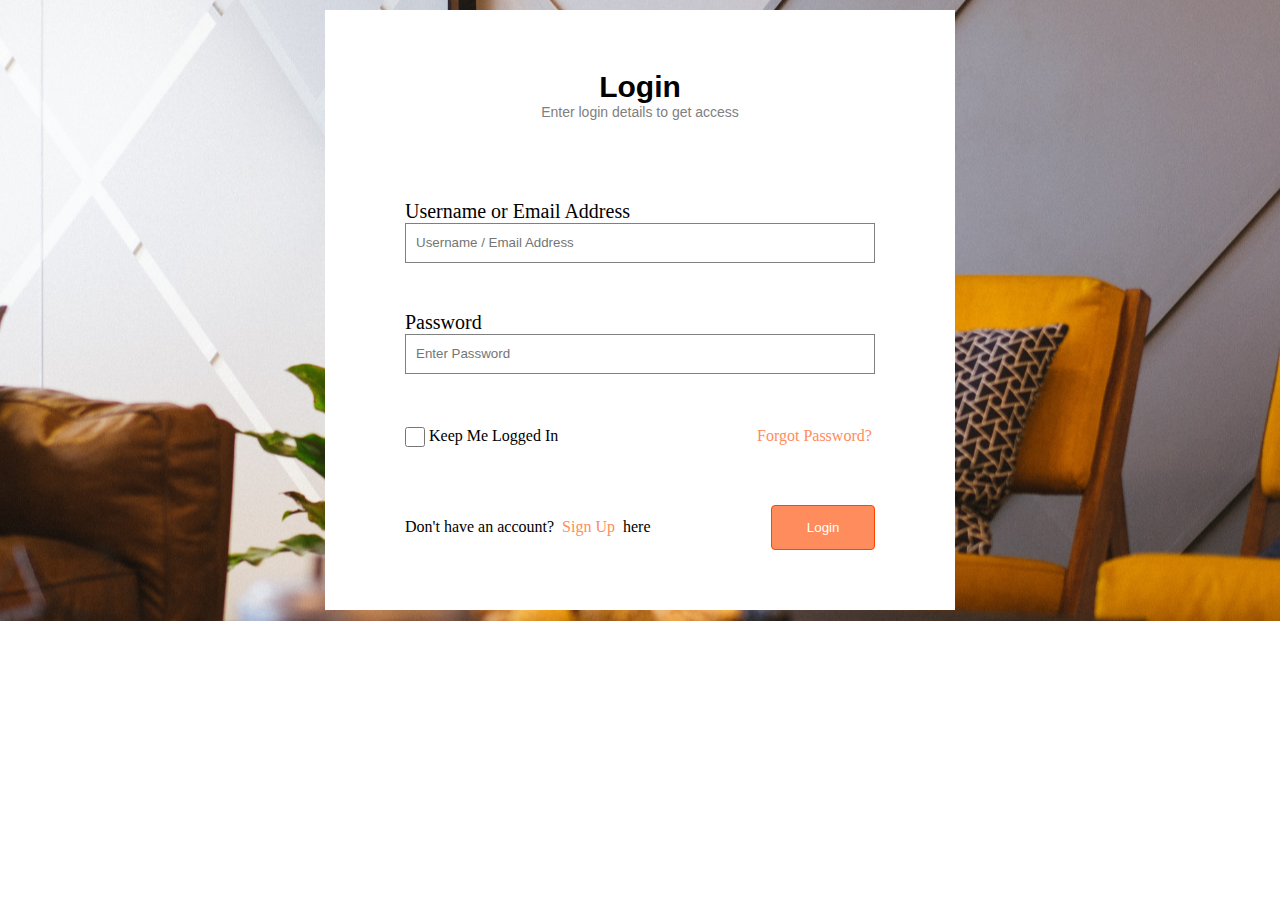
<file: html/login.html>
<!DOCTYPE html>
<html lang="en">
<head>
    <meta charset="UTF-8">
    <meta name="viewport" content="width=device-width, initial-scale=1.0">
    <link rel="icon" type="image/x-icon" href="../img/logo.png">
    <link rel="stylesheet" href="../css/Login.css">
    <title>Log in Page</title>
</head>
<body>
   <div class="main-body">
        <div class="sub-body">
            
            <div class="container">
                <div class="form">
                    <h3>Login</h3>
                    <p>Enter login details to get access</p>
                   </div>
                   <form action="">
                    <div>

                        <label for="username">Username or Email Address</label>
                        <input type="text" name="" id="username" placeholder="Username / Email Address">
                    </div>
                    <div>
                        
                        <label for="password">Password</label>
                        <input type="password" name="" id="password" placeholder="Enter Password">
                    </div>

                        <section class="section">

                            

                                <input type="checkbox" name="" id="loged-in">
                                <span>Keep Me Logged In</span>
                          
                            <a href="#">Forgot Password?</a>
                        </section>

                        <div class="button ">
                            <p class="myPara"></p>Don't have an account? &nbsp; <a href="./Sign_up.html">Sign Up</a> &nbsp; here</p>
                            <input type="submit" class="btn-2" value="Login">
                        </div>
                    </form>

            </div>
        </div>
   </div>
   

</body>
</html>
</file>
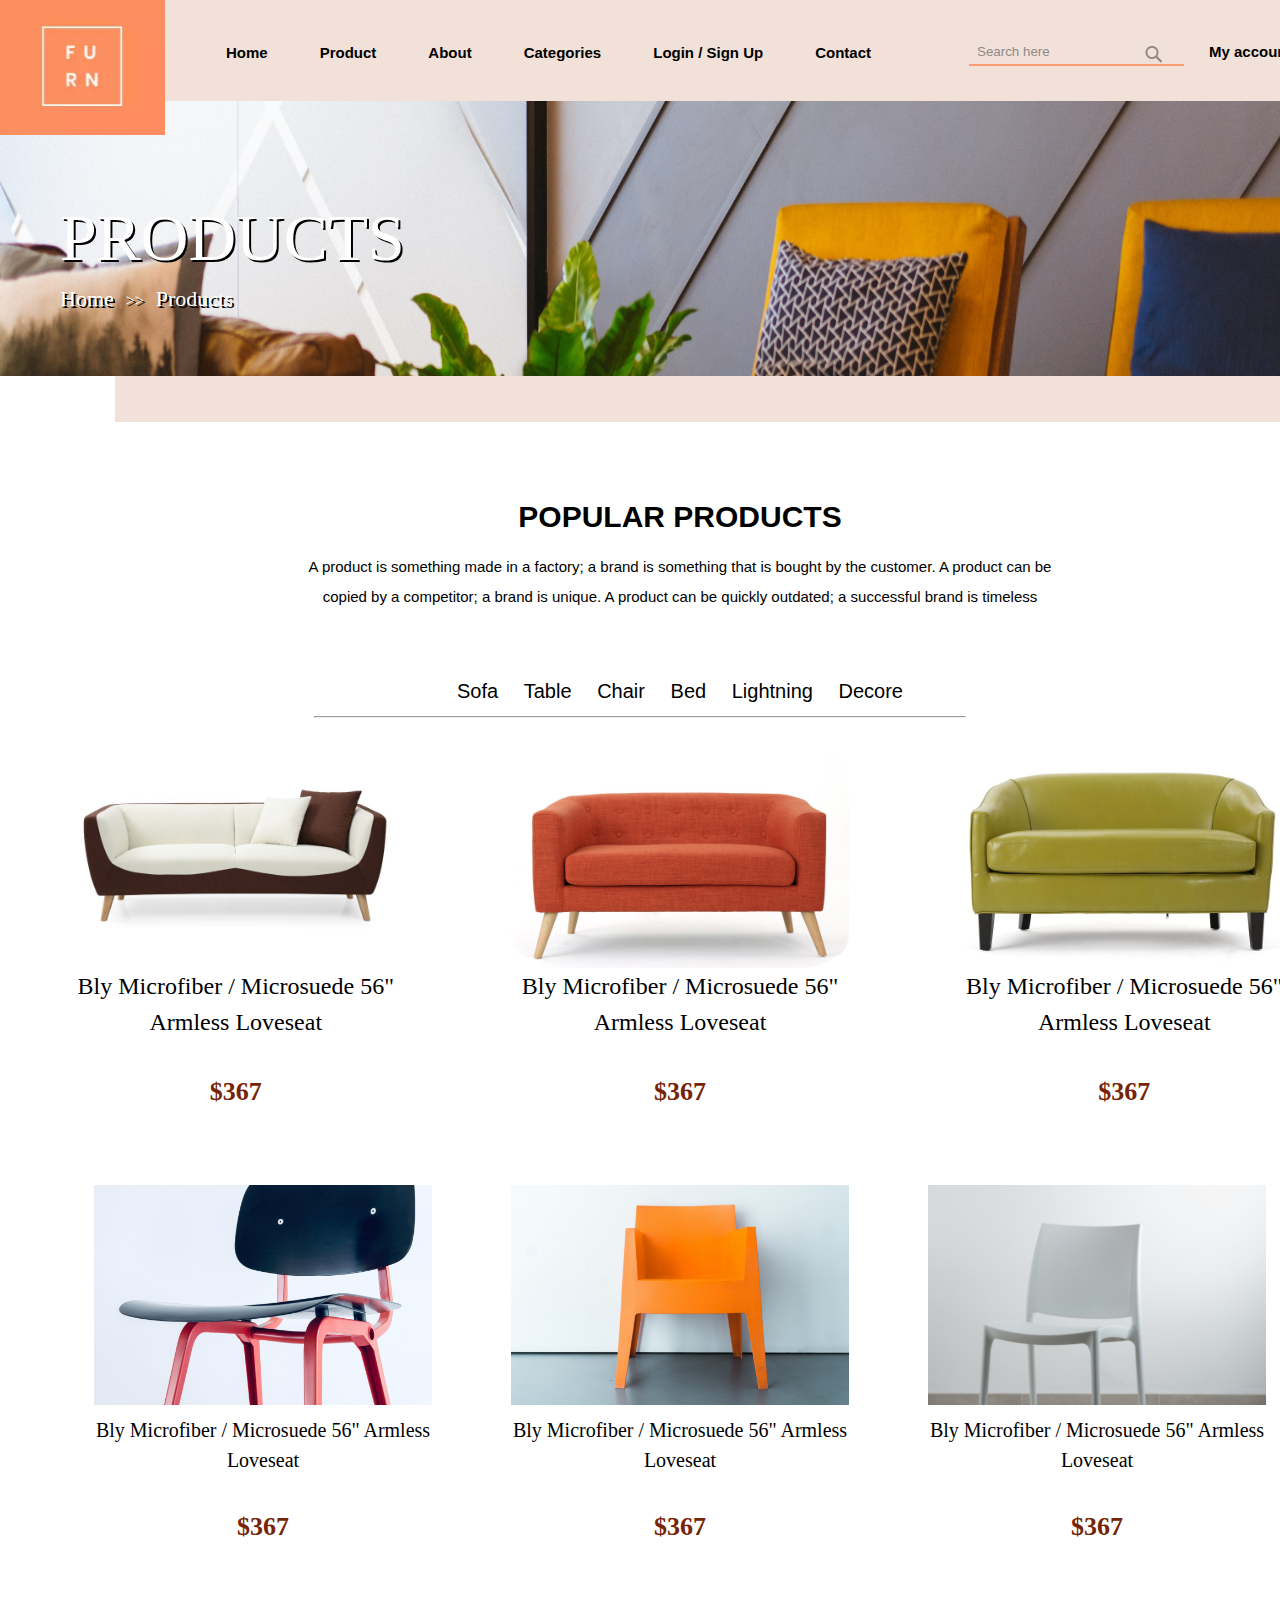
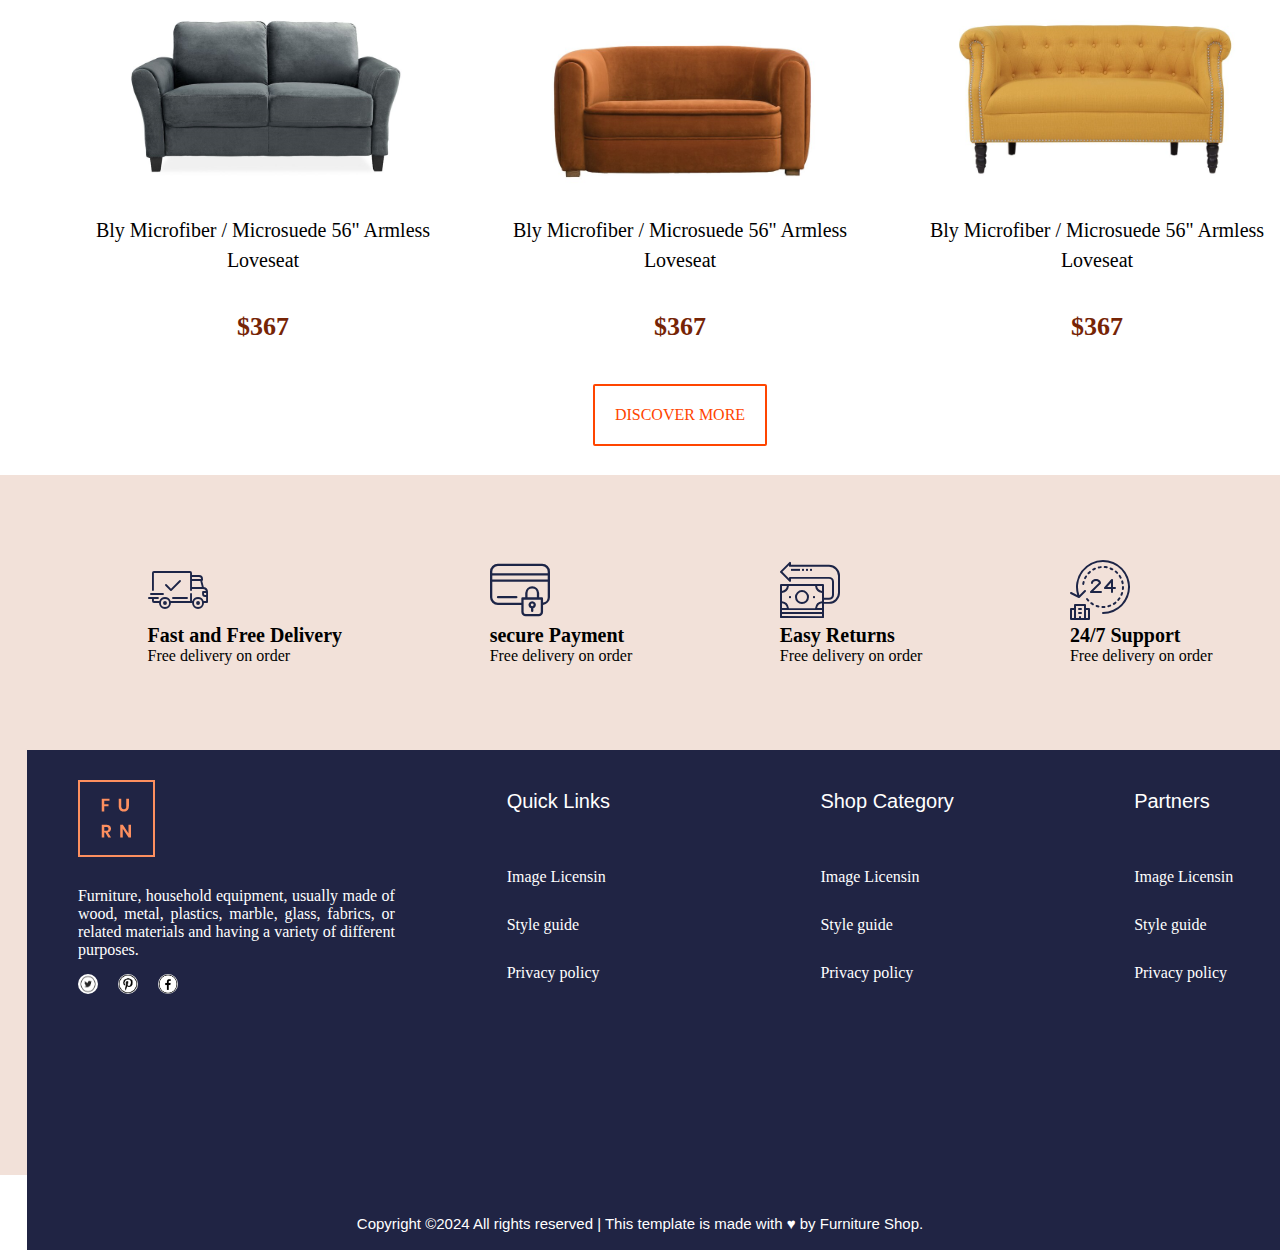
<file: html/product.html>
<!DOCTYPE html>
<html lang="en">

<head>
    <meta charset="UTF-8">
    <meta name="viewport" content="width=device-width, initial-scale=1.0">
    <link rel="icon" type="image/x-icon" href="../img/logo.png">
    <link rel="stylesheet" href="../css/product.css">
    <title>Products Page</title>
</head>

<body>
    <!-- navbar -->
    <header>
        <nav class="navbar">
            <ul>
                <li><a href="../index.html">Home</a></li>
                <li><a href="./product.html">Product</a></li>
                <li><a href="./about.html">About</a></li>
                <li><a href="./Categories.html">Categories</a></li>
                <li><a href="./login.html" target="_blank">Login / Sign Up</a></li>
                <li><a href="./contact.html">Contact</a></li>









                <input type="text" name="" id="" placeholder="Search here">
                <img src="../img/card-icon(1).svg" alt="" class="card-icon">
                <li><a href="../html/login.html" class="myAccount" target="_blank">My account</a></li>
                <img src="../img/search-icon.png" class="search-icon" alt="" width="50" height="50">
            </ul>
            <img src="../img/logo/loder.png" alt="" class="logo1">
        </nav>
        <img src="../img/logo.png" alt="" width="165" height="135" class="logo2">
    </header>


    <div class="div1">
        <img class="first-look" src="../img/h2_hero1.png" alt="">

    </div>
    <div class="di2">
        <p class="para1">PRODUCTS</p>

        <a href="../index.html">Home</a><span> &nbsp; >> &nbsp; </span><a href="#">Products</a>

    </div>



    <div class="heading-container">
        <div>
            <p class="pp1">POPULAR PRODUCTS</p>
            <div>
                <p class="pp2">A product is something made in a factory; a brand is something that is bought by the
                    customer. A product can be copied by a competitor; a brand is unique. A product can be quickly
                    outdated; a successful brand is timeless</p>
            </div>
        </div>
    </div>

    <!-- Popular products -->

    <!-- Seconnd header -->
    <div class="heading">

        <ul>
            <li><a href="#">Sofa</a></li>
            <li><a href="#">Table</a></li>
            <li><a href="#">Chair</a></li>
            <li><a href="#">Bed</a></li>
            <li><a href="#">Lightning</a></li>
            <li><a href="#">Decore</a></li>
        </ul>
    </div>
    <hr class="horizontal-line">





    <!-- popular products image  -->
    <div class="popular-conatiner">
        <div class="item">
            <img src="../img/popular1.png" alt="">
            <a href="#">Bly Microfiber / Microsuede 56" Armless Loveseat</a>
            <p class="price">$367</p>
        </div>
        <div class="item">
            <img src="../img/popular2.png" alt="">
            <a href="#">Bly Microfiber / Microsuede 56" Armless Loveseat</a>
            <p class="price">$367</p>
        </div>
        <div class="item">
            <img src="../img/popular3.png" alt="">
            <a href="#">Bly Microfiber / Microsuede 56" Armless Loveseat</a>
            <p class="price">$367</p>
        </div>

    </div>


    <div class="like-conatiner">
        <div class="item2">
            <img src="../img/popular4.png" alt="">
            <a href="#">Bly Microfiber / Microsuede 56" Armless Loveseat</a>
            <p class="price">$367</p>
        </div>
        <div class="item2">
            <img src="../img/popular5.png" alt="">
            <a href="#">Bly Microfiber / Microsuede 56" Armless Loveseat</a>
            <p class="price">$367</p>
        </div>
        <div class="item2">
            <img src="../img/popular6.png" alt="">
            <a href="#">Bly Microfiber / Microsuede 56" Armless Loveseat</a>
            <p class="price">$367</p>
        </div>
    </div>
    <div class="like-conatiner">
        <div class="item2">
            <img src="../img/popular7.png" alt="">
            <a href="#">Bly Microfiber / Microsuede 56" Armless Loveseat</a>
            <p class="price">$367</p>
        </div>
        <div class="item2">
            <img src="../img/popular8.png" alt="">
            <a href="#">Bly Microfiber / Microsuede 56" Armless Loveseat</a>
            <p class="price">$367</p>
        </div>
        <div class="item2">
            <img src="../img/popular9.png" alt="">
            <a href="#">Bly Microfiber / Microsuede 56" Armless Loveseat</a>
            <p class="price">$367</p>
        </div>
    </div>



    <div class="discover">
        <a href="#" class="btn btn-2">DISCOVER MORE</a>
    </div>




    <!-- footer -->
    <footer>
        <div class="footer">
            <div class="div1-1">
                <div class="footer-item">
                    <img src="../img/logo/services1.svg" alt="">
                    <h4>Fast and Free Delivery</h4>
                    <p>Free delivery on order</p>
                </div>
                <div class="footer-item">
                    <img src="../img/logo/services2.svg" alt="">
                    <h4>secure Payment</h4>
                    <p>Free delivery on order</p>
                </div>
                <div class="footer-item">
                    <img src="../img/logo/services3.svg" alt="">
                    <h4>Easy Returns</h4>
                    <p>Free delivery on order</p>
                </div>
                <div class="footer-item">
                    <img src="../img/logo/services4.svg" alt="">
                    <h4>24/7 Support</h4>
                    <p>Free delivery on order</p>
                </div>
            </div>
            <div class="div2">
                <div class="div3">
                    <img src="../img/logo/loder.png" alt="">
                    <p>Furniture, household equipment, usually made of wood, metal, plastics, marble, glass, fabrics,
                        or related materials and having a variety of different purposes.</p>
                    <div>
                        <img src="../img/logo/social1.png" alt="">
                        <img src="../img/logo/social2.png" alt="">
                        <img src="../img/logo/social3.png" alt="">
                    </div>
                </div>
                <div class="div4">
                    <h4>Quick Links</h4>
                    <a href="#">Image Licensin</a>
                    <a href="#">Style guide</a>
                    <a href="#">Privacy policy</a>
                </div>

                <div class="div4">

                    <h4>Shop Category</h4>
                    <a href="#">Image Licensin</a>
                    <a href="#">Style guide</a>
                    <a href="#">Privacy policy</a>


                </div>
                <div class="div4">

                    <h4>Partners</h4>
                    <a href="#">Image Licensin</a>
                    <a href="#">Style guide</a>
                    <a href="#">Privacy policy</a>

                </div>

            </div>


        </div>

    </footer>
    <div class="div5">

        <p>Copyright ©2024 All rights reserved | This template is made with &hearts; by Furniture Shop.</p>
    </div>
</body>

</html>
</file>
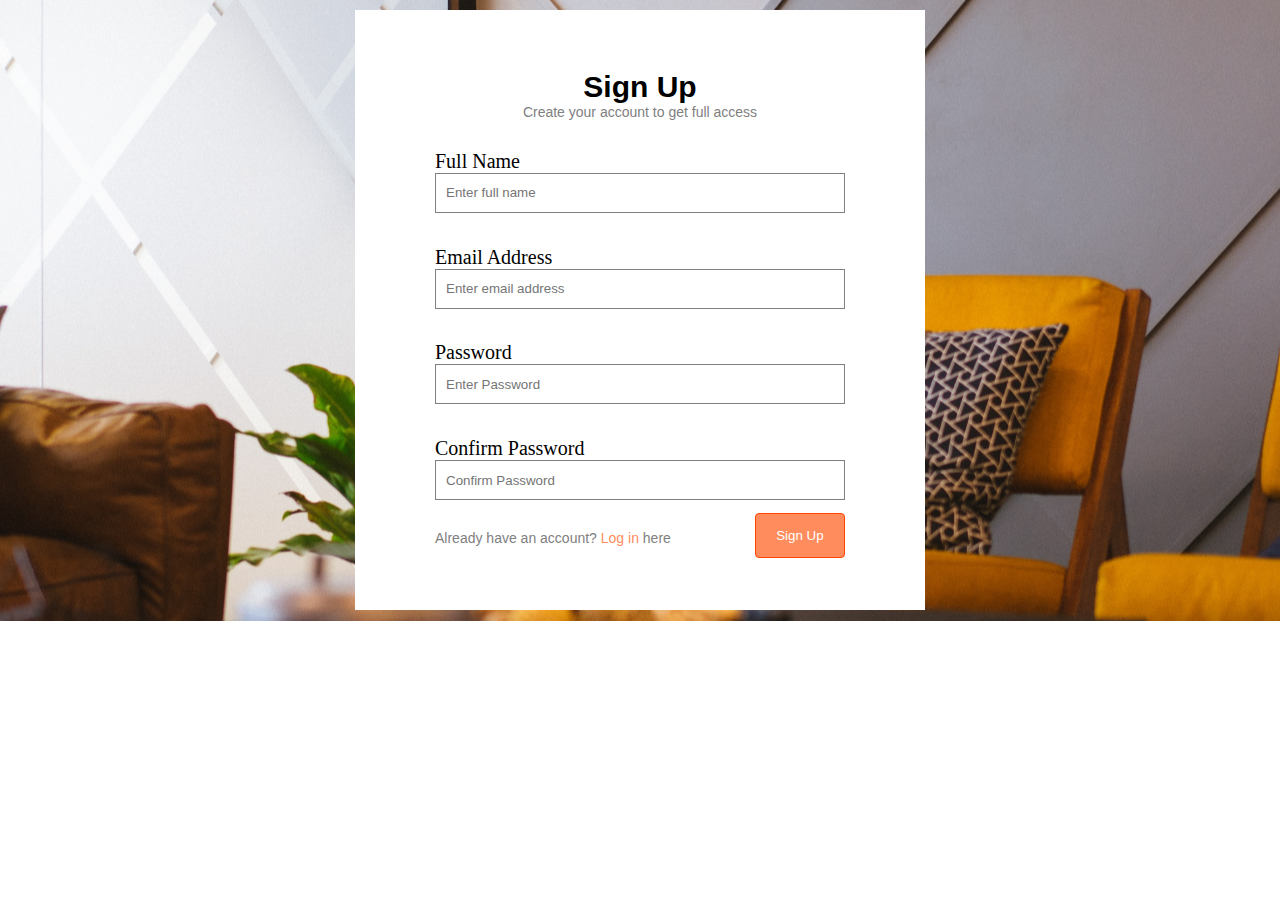
<file: html/Sign_up.html>
<!DOCTYPE html>
<html lang="en">

<head>
    <meta charset="UTF-8">
    <meta name="viewport" content="width=device-width, initial-scale=1.0">
    <link rel="icon" type="image/x-icon" href="../img/logo.png">
    <link rel="stylesheet" href="../css/Sign_up.css">
    <title>Sign up Page</title>
</head>

<body>
    <div class="main-body">
        <div class="sub-body">

            <div class="container">
                <div class="form">
                    <h3>Sign Up</h3>
                    <p>Create your account to get full access</p>
          
            <form action="">
                <div>

                    <label for="username">Full Name</label>
                    <input type="text" name="" id="username" placeholder="Enter full name">
                </div>
                <div>

                    <label for="username">Email Address</label>
                    <input type="text" name="" id="username" placeholder="Enter email address">
                </div>
                
                <div>
                        
                    <label for="password">Password</label>
                    <input type="password" name="" id="password" placeholder="Enter Password">
                </div>
                <div>
                        
                    <label for="password">Confirm Password</label>
                    <input type="Confirm Password" name="" id="Password" placeholder="Confirm Password">
                </div>
                
                

                    <!-- <section class="section">

                        

                            <input type="checkbox" name="" id="loged-in">
                            <span>Keep Me Logged In</span>
                      
                        <a href="#">Forgot Password?</a>
                    </section> -->

                    

                    <div class="button">
                        <p>Already have an account? <a href="./login.html">Log in</a> here</p>
                        <input type="submit"  class="btn-2" value="Sign Up">
                    </div>
                </form>
            </div>
        </div>
        </div>
    </div>
</body>

</html>
</file>
<file: css/style.css>
* {
    margin: 0px;
    padding: 0px;
    box-sizing: border-box;
    --primary-color: rgba(242, 225, 217, 255);
}

html {
    scroll-behavior: smooth;
}

/* ------------- Navbar ------------------------ */
.navbar {
    background-color: rgba(242, 225, 217, 255);
    /* border-radius: 30px; */
    height: 100px;
    width: 1380px;
    /* margin : 5px auto; */
    position: fixed;
    z-index: 5;
}

.navbar ul li {
    list-style: none;
    float: left;

    /* border : 1px solid red; */
    margin: 10px 19px;
    margin-top: 44px
}

.navbar ul {
    overflow: auto;
    margin-left: 200px;
}

.navbar li a {
    /* border : 1px solid green;    */
    text-decoration: none;
    font-weight: 700;
    font-size: 15px;
    /* background-color: rgb(6, 6, 6); */
    padding: 3px 7px;
    color: black;
    font-family: sans-serif;



}

.navbar li a:hover {
    /* border : 1px solid green;    */
    font-family: sans-serif;
    text-decoration: none;
    color: rgba(251, 143, 95, 255);

    font-weight: 700;
    font-size: 15px;
    /* background-color: white; */
    padding: 3px 7px;

    border-bottom: 2px solid rgba(251, 143, 95, 255);
}

.navbar ul input {
    /* border-radius: 10px; */
    border: none;
    border-bottom: 2px solid rgba(251, 143, 95, 255);
    /* border: 2px solid black; */
    margin-left: 34px;
    margin-top: 39px;
    padding: 5px 8px;
    width: 215px;
    /* content: "\e610"; */
    opacity: 0.8;
    background: transparent;
    outline: none;
}

.logo1 {
    position: absolute;
    top: 10px;
    left: 54px;
}



.logo2 {
    display: block;
    position: absolute;
    bottom: 73px;
    z-index: 5;
    top:0px;
}

.search-icon {
    width: 20px;
    height: 20px;
    /* margin: 49px 3px; */
    /* margin-top: 25px; */
    /* margin-left: 949px; */
    display: block;
    position: absolute;
    left: 1144px;
    top: 45px;
    opacity: 0.4;
}

.myAccount {
    margin-left: 100px;
    display: block;
    position: absolute;
    left: 1102px;
    top: 40px;
}


.card-icon {
    display: block;
    position: absolute;
    top: 37px;
    left: 1337px;
} 














/* ------- First look of website ------------ */

.first-look {
    /* background-image: url("../img/h1_hero.png"); */
    width: 95%;
    height: 95%;
    /* background-repeat: no-repeat; */
    /* background-position: center center; */
    /* margin-left : 207px; */

}

.div1 {
    background-color: var(--primary-color);
    /* border: 5px solid purple; */
    width: 1380px;
    height: 650px;
}


/*  text inside main page */
.container {
    width: 498px;
    height: 444px;
    /* border: 2px solid red; */
    padding-top: 20px;
    padding-bottom: 20px;
    padding-left: 20px;
    padding-right: 70px;
    display: block;
    position: absolute;
    left: 79px;
    top: 156px;
    background-color: white;
}



.p1 {
    font-size: 30px;
    font-weight: bold;
    color: rgb(125, 108, 195);
    line-height: 3;
    /* margin-top : 10px */
}

.p2 {
    font-size: 50px;
    font-weight: bolder;
    line-height: 1.2;
    margin-bottom: 20px
}

.p3 {
    text-align: justify;
    font-size: 15px;
    color: gray;
    font-weight: 600;
}

.btn {
    text-decoration: none;
    color: white;
    background-color: orangered;
    /* background-color: black; */
    /* margin-top : 50px */
    position: relative;
    top: 40px;
    padding: 20px;
    border-radius: 2px;

    /* transition-property: background-color;
    transition-duration: 0.5s;
    transition-delay: 0.1s;
    transition-timing-function: ease-in; */
}



.heading-container {
    width: 100%;
    height: 127px;
    /* border-top : 1px solid black; */
    /* border : 2px solid black; */
    font-family: sans-serif;
    padding: 15px 150px;
    margin-bottom: 71px;
    margin-top: 50px;

}

.pp1 {
    font-size: 30px;
    font-family: sans-serif;
    font-weight: 800;
    text-align: center;
    line-height: 2;
}

.pp2 {
    font-size: 15px;
    font-weight: 400;
    text-align: center;
    font-family: sans-serif;
    line-height: 2;
}

.heading-container div div {
    height: 20px;
    width: 75%;
    padding: 5px;
    /* border: 2px solid red; */
    margin: auto;
}




/* Second header */
.heading {
    height: 46px;
    padding-top: 20px;
    width: 100%;
    /* border: 2px solid red; */
    padding: 4px 450px;
    border-bottom: #b9afaf;
    padding-top: 10px;
}

.heading ul {
    display: flex;
    flex-flow: row wrap;
    align-items: center;
    justify-content: space-between;
}

.heading ul li {
    list-style: none;
    font-size: 20px;
    /* font-weight: 700; */
    font-family: 'Arial Narrow', Arial, sans-serif
}

.heading ul li a {
    text-decoration: none;
    color: black;

    padding: 4px 7px
}

.heading ul li a:hover {
    text-decoration: none;
    color: orangered;
    border-bottom: 1px solid orangered;
}

.horizontal-line {
    /* display: flex; */
    width: 51%;
    /* text-align: center; */
    align-items: center;
    justify-content: center;
    margin: auto;
    margin-bottom: 20px;
}

/* popular product images */
.popular-conatiner {
    display: flex;
    justify-content: space-evenly;
    align-items: center;
    /* border : 2px solid black; */
    width: 100%;
    margin-bottom: 37px;
}

.item {

    height: 400px;
    border: 2px solid orangered;

    display: flex;
    flex-direction: column;
    align-items: center;
    width: 417px;

    border-radius: 10%;
    background-color: rgba(242, 225, 217, 0.3);

    padding: 10px;
}

.item img {
    border-radius: 15%;
}

.item a {
    text-decoration: none;
    color: black;
    font-weight: 500;
    font-size: 24px;
    text-align: center;
    line-height: 1.5;
}

.item a:hover {
    text-decoration: underline;
    color: black;
    font-weight: 500;
    font-size: 24px;
    text-align: center;
    line-height: 1.5;
}

.item p {
    color: rgb(118, 36, 5);
    font-weight: 700;
    font-size: 26px;
    line-height: 4;
}





.manufacture {
    margin-top: 20px;
    width: 100%;

    display: flex;
    height: 521px;

}

.manufacture img {
    width: 50%
}

.manufacture div {
    width: 50%;
    background-color: var(--primary-color);

    display: flex;
    flex-direction: column;
    text-align: justify;
    padding: 5px 20px;
}

.manufacture div h2 {
    text-align: left;
    margin-top: 92px;
    font-size: 50px;
    margin-bottom: 46px;
}

.manufacture div p {
    text-align: justify;
    margin-top: 10px;
    margin: 7px 0px;


}



/*  Discover more */
.btn2 {
    text-decoration: none;
    color: white;
    background-color: orangered;
    /* background-color: black; */
    /* margin-top: 50px; */
    position: relative;
    top: 14px;
    padding: 14px;
    border-radius: 2px;
    width: 163px;
    margin-top: 20px;


    /* transition-property: background-color;
    transition-duration: 0.5s;
    transition-delay: 0.1s;
    transition-timing-function: ease-in; */

}



.like-conatiner {
    display: flex;
    justify-content: center;
    align-items: center;
    /* border : 2px solid black; */
    width: 100%;
}

.item2 {

    height: 400px;
    /* border: 2px solid orangered; */

    display: flex;
    flex-direction: column;
    align-items: center;
    width: 417px;

    border-radius: 10%;
    /* background-color: rgba(242, 225, 217, 0.3); */

    padding: 10px;
}


.item2 a {
    text-decoration: none;
    color: black;
    font-weight: 500;
    font-size: 20px;
    text-align: center;
    line-height: 1.5;
    margin-top: 10px;
}

.item2 a:hover {
    text-decoration: underline;
    color: black;
    font-weight: 500;
    font-size: 20px;
    text-align: center;
    line-height: 1.5;
    margin-top: 10px;
}

.item2 p {
    color: rgb(118, 36, 5);
    font-weight: 700;
    font-size: 26px;
    line-height: 4;
}

.discover {
    width: 100%;
    height: 100px;
    display: flex;
    align-items: center;
    justify-content: center;
}

.btn-1 {
    transition: ease-out 1s;
    box-shadow: inset 0 0 0 0 orangered;
}

.btn-1:hover {
    box-shadow: inset 300px 0 0 0 var(--primary-color);
    color: orangered;
}




/* instagram block */

.insta {
    display: flex;
    width: 93%;
}

.tag1 {
    width: 20%;

    display: flex;
    flex-direction: column;
    padding: 10px 15px;
    padding-left: 31px;

    /* border : 2px solid green; */
}

.tag1 img {
    width: 63px;
    height: 70px;
    margin-bottom: 50px;
    margin-top: 19px;
}

.tag1 h2 {
    font-weight: 500;
    font-family: 'Franklin Gothic Medium', 'Arial Narrow', Arial, sans-serif;
    font-size: 39px;
}

.tag1 p {
    font-family: 'Franklin Gothic Medium', 'Arial Narrow', Arial, sans-serif;
    font-size: 19px;
    text-align: justify;
    line-height: 1.5;
    border-bottom: 1px solid black;
    margin-top: 13px;
    font-weight: 300px;
}

.tag2 {
    width: 40%;
}



/* Footer */
.footer {
    width: 100%;
    height: 700px;
    background-color: var(--primary-color);
}

.div1-1 {

    width: 1380px;
    height: 275px;
    background-color: var(--primary-color);

    /* border : 2px solid red; */

    display: flex;
    justify-content: space-evenly;
    align-items: center;
}

.footer-item img {
    width: 60px;
    height: 60px;
}

.footer-item h4 {
    font-size: 20px;
}

.div2 {
    width: 98%;
    height: 100px;
    background-color: #202444;
    margin-left: 27px;
    height: 500px;

    display: flex;
    justify-content: space-around;

    padding: 10px;
}

.div3 {
    /* border: 2px solid red; */
    width: 357px;
    height: 428px;
    padding: 20px;
}

.div3 img {
    display: block;
    margin-bottom: 30px;
}

.div3 p {
    font-weight: 400;
    color: white;
    text-align: justify;
}

.div3 div {
    display: flex;
    /* border : 2px solid green; */
    width: 100px;
    height: 30px;
    margin-top: 15px;
    justify-content: space-between;
}

.div3 div img {
    height: 20px;
    width: 20px;
    background: transparent;
    border-radius: 100%;
}
.div3 div img:hover {
    height: 20px;
    width: 20px;
    background: transparent;
    border-radius: 100%;
    filter: invert(25%);
}

.div4 {
    /* border: 2px solid green; */
    width: 272px;
    display: flex;
    flex-direction: column;
    /* justify-content: space-evenly; */
    align-items: first baseline;
    padding: 30px 50px;
    padding-right: 70px ;
    height: 238px;
}


.div4 h4{
    padding-bottom : 10px;
    color : white ;
    font-weight : 500;
    font-size : 20px;
    font-family: sans-serif;
    margin-bottom : 30px;
}

.div4 a {
    line-height: 3;
    color:white;
    text-decoration: none;
}
.div4 a:hover {
    line-height: 3;
    color:#ff8c5c;
    text-decoration: underline;
}

.div5{
    width : 100%;
    height : 20px;
    
    /* border : 2px solid red; */
    text-align: center;
    font-size : 15px;
    color : white;
    font-family: 'Segoe UI', Tahoma, Geneva, Verdana, sans-serif;
    margin-top:40px;
}


.btn-2 {
    background-color: white;
    color: orangered;
    transition: ease-out 0.5s;
    box-shadow: inset 0 0 0 0 orangered;

    margin-bottom: 100px;
    border: 2px solid orangered;
}

.btn-2:hover {
    box-shadow: inset 0 60px 0 0 orangered;
    color: white;

}





.part1 {
    width : 100%;
    /* border : 2px solid blue; */
    margin-bottom: 86px;

}
.part2 {
    width : 100%;
    /* border : 2px solid blue; */
    margin-bottom : 80px
}
.part3 {
    width : 100%;
    /* border : 2px solid blue; */
    margin-bottom : 80px
}



.navbar, .heading-container,.popular-conatiner,.heading , .manufacture,.like-conatiner,.discover,.insta ,.footer,.div1-1,.div2{  
    width : 85rem;
}
</file>
<file: css/about.css>
* {
    margin: 0px;
    padding: 0px;
    box-sizing: border-box;
    --primary-color: rgba(242, 225, 217, 255);
}

/* footer */
.footer {
    width: 100%;
    height: 700px;
    background-color: var(--primary-color);
}

.div1-1 {

    width: 1380px;
    height: 275px;
    background-color: var(--primary-color);

    /* border : 2px solid red; */

    display: flex;
    justify-content: space-evenly;
    align-items: center;
}

.footer-item img {
    width: 60px;
    height: 60px;
}

.footer-item h4 {
    font-size: 20px;
}

.div2 {
    width: 98%;
    height: 100px;
    background-color: #202444;
    margin-left: 27px;
    height: 500px;

    display: flex;
    justify-content: space-around;

    padding: 10px;
}

.div3 {
    /* border: 2px solid red; */
    width: 357px;
    height: 428px;
    padding: 20px;
}

.div3 img {
    display: block;
    margin-bottom: 30px;
}

.div3 p {
    font-weight: 400;
    color: white;
    text-align: justify;
}

.div3 div {
    display: flex;
    /* border : 2px solid green; */
    width: 100px;
    height: 30px;
    margin-top: 15px;
    justify-content: space-between;
}

.div3 div img {
    height: 20px;
    width: 20px;
    background: transparent;
    border-radius: 100%;
}

.div3 div img:hover {
    height: 20px;
    width: 20px;
    background: transparent;
    border-radius: 100%;
    filter: invert(25%);
}

.div4 {
    /* border: 2px solid green; */
    width: 272px;
    display: flex;
    flex-direction: column;
    /* justify-content: space-evenly; */
    align-items: first baseline;
    padding: 30px 50px;
    padding-right: 70px;
    height: 238px;
}


.div4 h4 {
    padding-bottom: 10px;
    color: white;
    font-weight: 500;
    font-size: 20px;
    font-family: sans-serif;
    margin-bottom: 30px;
}

.div4 a {
    line-height: 3;
    color: white;
    text-decoration: none;
}

.div4 a:hover {
    line-height: 3;
    color: #ff8c5c;
    text-decoration: underline;
}

.div5 {
    width: 100%;
    height: 20px;

    /* border : 2px solid red; */
    text-align: center;
    font-size: 15px;
    color: white;
    font-family: 'Segoe UI', Tahoma, Geneva, Verdana, sans-serif;
    margin-top: 40px;
}


.btn-2 {
    background-color: white;
    color: orangered;
    transition: ease-out 0.5s;
    box-shadow: inset 0 0 0 0 orangered;

    margin-bottom: 100px;
    border: 2px solid orangered;
}

.btn-2:hover {
    box-shadow: inset 0 60px 0 0 orangered;
    color: white;

}













* {
    margin: 0px;
    padding: 0px;
    box-sizing: border-box;
    --primary-color: rgba(242, 225, 217, 255);
    --font-color : white;
}

html {
    scroll-behavior: smooth;
}

/* ------------- Navbar ------------------------ */
.navbar {
    background-color: rgba(242, 225, 217, 255);
    /* border-radius: 30px; */
    height: 100px;
    width: 100%;
    /* margin : 5px auto; */
    position: fixed;
    z-index: 5;
}

.navbar ul li {
    list-style: none;
    float: left;

    /* border : 1px solid red; */
    margin: 10px 19px;
    margin-top: 44px
}

.navbar ul {
    overflow: auto;
    margin-left: 200px;
}

.navbar li a {
    /* border : 1px solid green;    */
    text-decoration: none;
    font-weight: 700;
    font-size: 15px;
    /* background-color: rgb(6, 6, 6); */
    padding: 3px 7px;
    color: black;
    font-family: sans-serif;



}

.navbar li a:hover {
    /* border : 1px solid green;    */
    font-family: sans-serif;
    text-decoration: none;
    color: rgba(251, 143, 95, 255);

    font-weight: 700;
    font-size: 15px;
    /* background-color: white; */
    padding: 3px 7px;

    border-bottom: 2px solid rgba(251, 143, 95, 255);
}

.navbar ul input {
    /* border-radius: 10px; */
    border: none;
    border-bottom: 2px solid rgba(251, 143, 95, 255);
    /* border: 2px solid black; */
    margin-left: 34px;
    margin-top: 39px;
    padding: 5px 8px;
    width: 215px;
    /* content: "\e610"; */
    opacity: 0.8;
    background: transparent;
    outline: none;
}

.logo1 {
    position: absolute;
    top: 10px;
    left: 54px;
}



.logo2 {
    display: block;
    position: absolute;
    bottom: 73px;
    z-index: 5;
    top: 0px;
}

.search-icon {
    width: 20px;
    height: 20px;
    /* margin: 49px 3px; */
    /* margin-top: 25px; */
    /* margin-left: 949px; */
    display: block;
    position: absolute;
    left: 1144px;
    top: 45px;
    opacity: 0.4;
}

.myAccount {
    margin-left: 100px;
    display: block;
    position: absolute;
    left: 1102px;
    top: 40px;
}


.card-icon {
    display: block;
    position: absolute;
    top: 37px;
    left: 1337px;
}





/* first look of contact page */

.first-look {
    /* background-image: url(../img/h1_hero.png); */
    width: 1330px;
    height: 275px;
    /* background-repeat: no-repeat; */
    /* background-position: center center; */
    /* margin-left: 207px; */
    margin-top: 100px;

    display: block;
    position : relative;
    left : -118px;
}

.div1 {
    background-color: var(--primary-color);
    /* border: 5px solid purple; */
    height: 422px;
    width: 1265px;
    margin-bottom: 10px;
    border : 1px solid  var(--primary-color);
    margin-left : 115px
}




.di2 {
    /* border: 2px solid green; */
    display: block;
    position: absolute;
    width: 30%;
    top: 200px;
    left: 60px;
}
.di2 p{
    font-weight: 800px;
    font-size : 25px;
    /* font-family: 'Courier New', Courier, monospace; */
    color: var(--font-color);
    font-size: 66px;
    margin-bottom: 10px;
    text-shadow: 2px 2px black;
}


.di2 a{
    text-decoration: none;
    color : var(--font-color);
    font-size : 22px;
    text-shadow: 2px 2px black;
}

.di2 span{
    color : var(--font-color);
    text-shadow: 2px 2px black;
}











.heading-container {
    width: 100%;
    height: 230px;
    /* border-top : 1px solid black; */
    /* border : 2px solid black; */
    font-family: sans-serif;
    padding: 15px 150px;
    margin-bottom: 71px;
    margin-top: 50px;
    /* border : 2px solid red; */

}

.pp1 {
    font-size: 30px;
    font-family: monospace;
    font-weight: 800;
    text-align: center;
    line-height: 2;
}

.pp2 {
    font-size: 15px;
    font-weight: 400;
    text-align: center;
    font-family: sans-serif;
    line-height: 2;
}

.heading-container div div {
    height: 20px;
    width: 75%;
    padding: 5px;
    /* border: 2px solid red; */
    margin: auto;
}

.image{
    width : 100%;


}
.image img{
    width : auto;
    margin: auto;
    margin-left : 8%;
}
.pp3 {
    padding: 11px 343px;
    margin-bottom: 28px;
}
.pp0{
    margin-top : 43px
}








.insta {
    display: flex;
    width: 93%;
    margin-bottom: 66px;
}

.tag1 {
    width: 20%;

    display: flex;
    flex-direction: column;
    padding: 10px 15px;
    padding-left: 31px;

    /* border : 2px solid green; */
}

.tag1 img {
    width: 63px;
    height: 70px;
    margin-bottom: 50px;
    margin-top: 19px;
}

.tag1 h2 {
    font-weight: 500;
    font-family: 'Franklin Gothic Medium', 'Arial Narrow', Arial, sans-serif;
    font-size: 39px;
}

.tag1 p {
    font-family: 'Franklin Gothic Medium', 'Arial Narrow', Arial, sans-serif;
    font-size: 19px;
    text-align: justify;
    line-height: 1.5;
    border-bottom: 1px solid black;
    margin-top: 13px;
    font-weight: 300px;
}

.tag2 {
    width: 40%;
}

.navbar, .heading-container,.popular-conatiner,.heading , .manufacture,.like-conatiner,.discover,.insta ,.footer,.div1-1,.div2{  
    width : 85rem;
}
</file>
<file: css/Categories.css>
* {
    margin: 0px;
    padding: 0px;
    box-sizing: border-box;
    --primary-color: rgba(242, 225, 217, 255);
    --second-color: #ff8c5c;

}

/* footer */
.footer {
    width: 100%;
    height: 700px;
    background-color: var(--primary-color);
}

.div1-1 {

    width: 1380px;
    height: 275px;
    background-color: var(--primary-color);

    /* border : 2px solid red; */

    display: flex;
    justify-content: space-evenly;
    align-items: center;
}

.footer-item img {
    width: 60px;
    height: 60px;
}

.footer-item h4 {
    font-size: 20px;
}

.div2 {
    width: 98%;
    height: 100px;
    background-color: #202444;
    margin-left: 27px;
    height: 500px;

    display: flex;
    justify-content: space-around;

    padding: 10px;
}

.div3 {
    /* border: 2px solid red; */
    width: 357px;
    height: 428px;
    padding: 20px;
}

.div3 img {
    display: block;
    margin-bottom: 30px;
}

.div3 p {
    font-weight: 400;
    color: white;
    text-align: justify;
}

.div3 div {
    display: flex;
    /* border : 2px solid green; */
    width: 100px;
    height: 30px;
    margin-top: 15px;
    justify-content: space-between;
}

.div3 div img {
    height: 20px;
    width: 20px;
    background: transparent;
    border-radius: 100%;
}

.div3 div img:hover {
    height: 20px;
    width: 20px;
    background: transparent;
    border-radius: 100%;
    filter: invert(25%);
}

.div4 {
    /* border: 2px solid green; */
    width: 272px;
    display: flex;
    flex-direction: column;
    /* justify-content: space-evenly; */
    align-items: first baseline;
    padding: 30px 50px;
    padding-right: 70px;
    height: 238px;
}


.div4 h4 {
    padding-bottom: 10px;
    color: white;
    font-weight: 500;
    font-size: 20px;
    font-family: sans-serif;
    margin-bottom: 30px;
}

.div4 a {
    line-height: 3;
    color: white;
    text-decoration: none;
}

.div4 a:hover {
    line-height: 3;
    color: #ff8c5c;
    text-decoration: underline;
}

.div5 {
    width: 100%;
    height: 20px;

    /* border : 2px solid red; */
    text-align: center;
    font-size: 15px;
    color: white;
    font-family: 'Segoe UI', Tahoma, Geneva, Verdana, sans-serif;
    margin-top: 40px;
}
















html {
    scroll-behavior: smooth;
}

/* ------------- Navbar ------------------------ */
.navbar {
    background-color: rgba(242, 225, 217, 255);
    /* border-radius: 30px; */
    height: 100px;
    width: 100%;
    /* margin : 5px auto; */
    position: fixed;
    z-index: 5;
}

.navbar ul li {
    list-style: none;
    float: left;

    /* border : 1px solid red; */
    margin: 10px 19px;
    margin-top: 44px
}

.navbar ul {
    overflow: auto;
    margin-left: 200px;
}

.navbar li a {
    /* border : 1px solid green;    */
    text-decoration: none;
    font-weight: 700;
    font-size: 15px;
    /* background-color: rgb(6, 6, 6); */
    padding: 3px 7px;
    color: black;
    font-family: sans-serif;



}

.navbar li a:hover {
    /* border : 1px solid green;    */
    font-family: sans-serif;
    text-decoration: none;
    color: rgba(251, 143, 95, 255);

    font-weight: 700;
    font-size: 15px;
    /* background-color: white; */
    padding: 3px 7px;

    border-bottom: 2px solid rgba(251, 143, 95, 255);
}

.navbar ul input {
    /* border-radius: 10px; */
    border: none;
    border-bottom: 2px solid rgba(251, 143, 95, 255);
    /* border: 2px solid black; */
    margin-left: 134px;
    margin-top: 39px;
    padding: 5px 8px;
    width: 215px;
    /* content: "\e610"; */
    opacity: 0.8;
    background: transparent;
    outline: none;
}

.logo1 {
    position: absolute;
    top: 10px;
    left: 54px;
}



.logo2 {
    display: block;
    position: absolute;
    bottom: 73px;
    z-index: 5;
    top: 0px;
}

.search-icon {
    width: 20px;
    height: 20px;
    /* margin: 49px 3px; */
    /* margin-top: 25px; */
    /* margin-left: 949px; */
    display: block;
    position: absolute;
    left: 1144px;
    top: 45px;
    opacity: 0.4;
}

.myAccount {
    margin-left: 100px;
    display: block;
    position: absolute;
    left: 1102px;
    top: 40px;
}


.card-icon {
    display: block;
    position: absolute;
    top: 37px;
    left: 1337px;
}





/* first look of contact page */

.first-look {
    /* background-image: url(../img/h1_hero.png); */
    width: 1330px;
    height: 275px;
    /* background-repeat: no-repeat; */
    /* background-position: center center; */
    /* margin-left: 207px; */
    margin-top: 100px;

    display: block;
    position: relative;
    left: -118px;
}

.div1 {
    background-color: var(--primary-color);
    /* border: 5px solid purple; */
    height: 422px;
    width: 1265px;
    margin-bottom: 10px;
    border: 1px solid var(--primary-color);
    margin-left: 115px
}




.di2 {
    /* border: 2px solid green; */
    display: block;
    position: absolute;
    width: 30%;
    top: 200px;
    left: 60px;
}

.di2 p {
    font-weight: 800px;
    font-size: 25px;
    /* font-family: 'Courier New', Courier, monospace; */
    color: var(--font-color);
    font-size: 66px;
    margin-bottom: 10px;
    text-shadow: 2px 2px black;
}


.di2 a {
    text-decoration: none;
    color: var(--font-color);
    font-size: 22px;
    text-shadow: 2px 2px black;
}

.di2 span {
    color: var(--font-color);
    text-shadow: 2px 2px black;
}


.container {
    /* border: 2px solid red; */
    width: 100%;
    padding: 10px;
    height: 846px;
    /* display: flex; */
}

.c1 {
    width: 30%;
    height: 575px;
    /* border: 2px solid green; */
    display: inline-block;
    margin-right: 10px;
    float: left;
    padding-left: 20px;
}

.c2 {
    width: 68%;
    height: 770px;
    display: inline-block;
    /* border: 2px solid purple; */
}


.inside-container {
    margin: auto;
    width: 99%;
    /* border : 2px solid blue; */
    margin-right: 14px;
    display: flex;
    align-items: flex-start;
    flex-direction: column;
    justify-content: center;
}


.inside-container h4 {
    font-size: 40px;
    display: flex;
    /* border : 2px solid blue; */
    width: 400px;
    padding: 0px;
    justify-content: space-evenly;
}

.inside-container p {
    margin-left: 54px;
    color: gray;
}

.image {
    height: 50px;
    ;
    width: 50px;
    ;
    margin-top: 20px
}

.c1 span {
    font-size: 18px;
    /* border : 2px solid red; */
    margin-top: 25px;
    margin-left: 5px;
}

.c1-1 {
    display: flex;
    align-items: center;
    justify-content: left;
    padding-left: 20px;
}

.c1-2 {
    height: 235px;
    /* border : 2px solid red; */
    margin-right: 20px;

    display: flex;
    flex-direction: column;
    justify-content: space-evenly;
}

.c1-2 select {
    display: block;
    width: 87%;
    height: 53px;
    margin: auto;
    padding: 12px 95px;
    outline: none;
    color: gray;
    font-size: 19px;
}

.border {
    width: 95%;
    border-bottom: 2px solid gray;
    margin-top: 5px;
    /* padding: 2px 20px; */
}

.c1-3 {
    /* border: 2px solid red; */
    margin-right: 20px;
    padding: 5px 24px;
    height: 180px;
}

.c1-3 h4 {
    text-align: left;
    font-size: 20px;
    /* border-bottom: 2px solid; */
    width: 45%;
    line-height: 3;
}

.c1-3-1 form {
    display: flex;
    flex-direction: column;
    /* border : 2px solid blue ; */
    justify-content: space-evenly;
    height: 127px;
}

.c1-3-1 form div label {
    font-size: 20px;
}

.c1-3-1 form div input {
    accent-color: var(--second-color);
    width: 15px;
    height: 15px;
}



.slider-container {
    display: flex;
    align-items: center;
    margin-bottom: 10px;
}

.price-slider {
    width: 100%;
    -webkit-appearance: none;
    appearance: none;
    background: #ddd;
    height: 5px;
    border-radius: 5px;
    outline: none;
    cursor: pointer;
}

.price-slider::-webkit-slider-thumb {
    -webkit-appearance: none;
    appearance: none;
    background: #007bff;
    width: 15px;
    height: 15px;
    border-radius: 50%;
    cursor: pointer;
}

.value {
    margin-left: 10px;
}

.c1-4 {
    width: 88%;
    padding-left: 11px;
    padding-top: 6px;
    /* border-bottom: 2px solid gray; */
}

.c2{
    padding : 5px 10px;
    padding-bottom: 15px;
}
.text{
    width : 100%;
    height : 20px;
    display: flex;
}
.text p{
    color : gray;
    margin-top : 5px;
    font-family: monospace;
    font-size: 16px;
}

.text div p{
    padding-left: 548px;
}


.sort select{
    border: 1px solid gray;
    padding: 3px 12px;
    color: gray;
    margin-top: 4px;
    margin-left: 12px;
    outline: none;
}

/* .text{ */
    /* border : 2px solid green; */
/* } */

.products{
    height: 96%;
    width: 100%;
    /* border : 2px solid yellow; */
    /* margin : 10px; */
    margin-top: 10px;
}

.product-block{
    /* border: 2px solid green; */
    margin: 5px;
}







/* popular product images */
.popular-conatiner{
    /* border : 2px solid blue; */
    width : 100%;
    height: 227px;

    display: flex;
}

.item{
    display: flex;
    flex-direction: column;
    justify-content: space-around;
    align-items: center;
    width: 33%;
    padding : 5px 10px;
}
.item a{
    text-decoration: none;
    text-align: center;
    color: black;
    font-size : 18px;
    color : black;
    font-family: monospace;
}
.item a:hover{
    text-decoration: underline;
    text-align: center;
    color: black;
}


.item img{
    width : 206px
}

.price{
    color:darkred;
    font-size: 18px;
    font-weight: 700;
}


.pic{
    width: 100%;
    display: flex;
    flex-direction: column;
    /* border: 2px solid red; */
}



.btn {
    text-decoration: none;
    color: white;
    background-color: orangered;
    /* background-color: black; */
    /* margin-top : 50px */
    position: relative;
    top: 40px;
    padding: 20px;
    border-radius: 2px;
    margin-left : 446px

   
}

.btn-2 {
    background-color: white;
    color: orangered;
    transition: ease-out 0.5s;
    box-shadow: inset 0 0 0 0 orangered;

    margin-bottom: 100px;
    border: 2px solid orangered;
}

.btn-2:hover {
    box-shadow: inset 0 60px 0 0 orangered;
    color: white;

}
.discover {
    width: 100%;
    height: 100px;
    display: flex;
    align-items: center;
    justify-content: center;
}

.navbar, .heading-container,.popular-conatiner,.heading , .manufacture,.like-conatiner,.discover,.insta ,.footer,.div1-1,.div2{  
    width : 85rem;
}
</file>
<file: css/contact.css>
* {
    margin: 0px;
    padding: 0px;
    box-sizing: border-box;
    --primary-color: rgba(242, 225, 217, 255);
    --font-color : white;
}

html {
    scroll-behavior: smooth;
}

/* ------------- Navbar ------------------------ */
.navbar {
    background-color: rgba(242, 225, 217, 255);
    /* border-radius: 30px; */
    height: 100px;
    width: 100%;
    /* margin : 5px auto; */
    position: fixed;
    z-index: 5;
}

.navbar ul li {
    list-style: none;
    float: left;

    /* border : 1px solid red; */
    margin: 10px 19px;
    margin-top: 44px
}

.navbar ul {
    overflow: auto;
    margin-left: 200px;
}

.navbar li a {
    /* border : 1px solid green;    */
    text-decoration: none;
    font-weight: 700;
    font-size: 15px;
    /* background-color: rgb(6, 6, 6); */
    padding: 3px 7px;
    color: black;
    font-family: sans-serif;



}

.navbar li a:hover {
    /* border : 1px solid green;    */
    font-family: sans-serif;
    text-decoration: none;
    color: rgba(251, 143, 95, 255);

    font-weight: 700;
    font-size: 15px;
    /* background-color: white; */
    padding: 3px 7px;

    border-bottom: 2px solid rgba(251, 143, 95, 255);
}

.navbar ul input {
    /* border-radius: 10px; */
    border: none;
    border-bottom: 2px solid rgba(251, 143, 95, 255);
    /* border: 2px solid black; */
    margin-left: 34px;
    margin-top: 39px;
    padding: 5px 8px;
    width: 215px;
    /* content: "\e610"; */
    opacity: 0.8;
    background: transparent;
    outline: none;
}

.logo1 {
    position: absolute;
    top: 10px;
    left: 54px;
}



.logo2 {
    display: block;
    position: absolute;
    bottom: 73px;
    z-index: 5;
    top: 0px;
}

.search-icon {
    width: 20px;
    height: 20px;
    /* margin: 49px 3px; */
    /* margin-top: 25px; */
    /* margin-left: 949px; */
    display: block;
    position: absolute;
    left: 1144px;
    top: 45px;
    opacity: 0.4;
}

.myAccount {
    margin-left: 100px;
    display: block;
    position: absolute;
    left: 1102px;
    top: 40px;
}


.card-icon {
    display: block;
    position: absolute;
    top: 37px;
    left: 1337px;
}




/* first look of contact page */

.first-look {
    /* background-image: url(../img/h1_hero.png); */
    width: 1330px;
    height: 275px;
    /* background-repeat: no-repeat; */
    /* background-position: center center; */
    /* margin-left: 207px; */
    margin-top: 100px;

    display: block;
    position : relative;
    left : -118px;
}

.div1 {
    background-color: var(--primary-color);
    /* border: 5px solid purple; */
    height: 422px;
    width: 1265px;
    margin-bottom: 10px;
    border : 1px solid  var(--primary-color);
    margin-left : 115px
}




.di2 {
    /* border: 2px solid green; */
    display: block;
    position: absolute;
    width: 30%;
    top: 200px;
    left: 60px;
}
.di2 p{
    font-weight: 800px;
    font-size : 25px;
    /* font-family: 'Courier New', Courier, monospace; */
    color: var(--font-color);
    font-size: 66px;
    margin-bottom: 10px;
    text-shadow: 2px 2px black;
}


.di2 a{
    text-decoration: none;
    color : var(--font-color);
    font-size : 22px;
    text-shadow: 2px 2px black;
}

.di2 span{
    color : var(--font-color);
    text-shadow: 2px 2px black;
}












/*  Contact form */

.form{
    width : 100%;
    /* border : 2px solid red; */
    display: flex;
    justify-content: space-between;
    height : 660px
}
.c1 {
    width : 50%;
    /* border : 2px solid green; */
    margin : 10px;
    padding : 10px;
    margin-left : 100px;
    height : 700px;
}

.h4 {
    text-align: center;
    font-size: 30px;
    color: #ff8c5c;
    font-family: monospace;
    /* border: 2px solid purple; */
    margin-left: 50px;
    border-bottom: 2px solid #ff8c5c;
    width: 41%;
    margin: auto;
}



form{
    display: flex;
    flex-direction: column;
    justify-content: space-evenly;
}
.c1-1{
    display: flex;
    flex-direction: column;
    /* border : 2px solid blue ; */
    padding :10px;
    line-height: 2;
    margin-left: 50px;
}
form label{
    font-size : 20px;
}
.c1-1 input {
    width : 100%;
    height: 34px;
    outline: none;
    background : transparent;
    padding : 10px;
    font-size: 15px;
    border: 1px solid gray;
    /* border-radius : 10px; */
}
form textarea{
    resize: none;
    padding: 10px;
    outline : none;
    background: transparent;
    font-size: 25px;
    border: 1px solid gray;
    /* border-radius : 10px; */
    height: 250px;
}


.c1-2{
    display: flex;
    /* border : 2px solid red; */
    height: 70px;
    margin-left: 50px;
    padding: 10px;
    justify-content: space-evenly;
    align-items: center;

}

.c1-2 input, .c1-3 input{
    height : 30px;
    width : 50%;
    padding: 10px 4px;
    outline: none;
}



.input-1{
    margin-right: 16px;
}

.c1-3{
    height : 50px;
    /* border : 2px solid blue; */
    margin-left : 50px;
    padding: 10px;

}


.c1-3 input {
    width : 100%;
    outline: none;
}

.btn {
    text-decoration: none;
    color: white;
    background-color: orangered;
   
    position: relative;
    top: 40px;
    padding: 20px;
    border-radius: 2px;

       width: 90px;
    margin-left : 50px;

}

.btn-1 {
    transition: ease-out 1s;
    box-shadow: inset 0 0 0 0 orangered;
}

.btn-1:hover {
    box-shadow: inset 300px 0 0 0 var(--primary-color);
    color: orangered;
}











.c2{
    width : 30%;
    height : 400px;
    /* border : 2px solid red; */
    display: flex;
    flex-direction: column;
    align-items: left;
    justify-content: space-evenly;
    margin-top : 80px;
    margin-right : 90px;
    padding-left : 9%;
}





.icon{
    /* border : 2px solid red; */
    height : 85px;
    display: block;
    position : absolute
}

.icon-1 {
    left: 930px;
    top: 568px;
    z-index: -1;
}
.icon-2{
    left: 935px;
    top: 673px;
    z-index: -1;
}
.icon-3 {
    left: 927px;
    top: 780px;
    z-index: -1;
}


/* footer */
.footer {
    width: 100%;
    height: 700px;
    background-color: var(--primary-color);
}

.div1-1 {

    width: 1380px;
    height: 275px;
    background-color: var(--primary-color);

    /* border : 2px solid red; */

    display: flex;
    justify-content: space-evenly;
    align-items: center;
}

.footer-item img {
    width: 60px;
    height: 60px;
}

.footer-item h4 {
    font-size: 20px;
}

.div2 {
    width: 98%;
    height: 100px;
    background-color: #202444;
    margin-left: 27px;
    height: 500px;

    display: flex;
    justify-content: space-around;

    padding: 10px;
}

.div3 {
    /* border: 2px solid red; */
    width: 357px;
    height: 428px;
    padding: 20px;
}

.div3 img {
    display: block;
    margin-bottom: 30px;
}

.div3 p {
    font-weight: 400;
    color: white;
    text-align: justify;
}

.div3 div {
    display: flex;
    /* border : 2px solid green; */
    width: 100px;
    height: 30px;
    margin-top: 15px;
    justify-content: space-between;
}

.div3 div img {
    height: 20px;
    width: 20px;
    background: transparent;
    border-radius: 100%;
}

.div3 div img:hover {
    height: 20px;
    width: 20px;
    background: transparent;
    border-radius: 100%;
    filter: invert(25%);
}

.div4 {
    /* border: 2px solid green; */
    width: 272px;
    display: flex;
    flex-direction: column;
    /* justify-content: space-evenly; */
    align-items: first baseline;
    padding: 30px 50px;
    padding-right: 70px;
    height: 238px;
}


.div4 h4 {
    padding-bottom: 10px;
    color: white;
    font-weight: 500;
    font-size: 20px;
    font-family: sans-serif;
    margin-bottom: 30px;
}

.div4 a {
    line-height: 3;
    color: white;
    text-decoration: none;
}

.div4 a:hover {
    line-height: 3;
    color: #ff8c5c;
    text-decoration: underline;
}

.div5 {
    width: 100%;
    height: 20px;

    /* border : 2px solid red; */
    text-align: center;
    font-size: 15px;
    color: white;
    font-family: 'Segoe UI', Tahoma, Geneva, Verdana, sans-serif;
    margin-top: 40px;
}


.btn-2 {
    background-color: white;
    color: orangered;
    transition: ease-out 0.5s;
    box-shadow: inset 0 0 0 0 orangered;

    margin-bottom: 100px;
    border: 2px solid orangered;
}

.btn-2:hover {
    box-shadow: inset 0 60px 0 0 orangered;
    color: white;

}

.navbar, .heading-container,.popular-conatiner,.heading , .manufacture,.like-conatiner,.discover,.insta ,.footer,.div1-1,.div2{  
    width : 85rem;
}
</file>
<file: css/Login.css>
*{
    margin : 0px;
    padding : 0px;
    box-sizing: border-box;
    --primary-color: rgba(242, 225, 217, 255);
    --second-color:#ff8c5c;

}



.main-body {
    background: url(../img/h1_hero.png) center center no-repeat ;    width: 100%;
    height: 621px;
    padding: 2px ;
    padding-top: 10px;
}
.sub-body {
    width : 100%;
    height: 600px;
    /* border : 2px solid red; */
    
}
.container{
    width : 630px;
    height: 100%;
    background-color: white;
    display: block;
    margin : auto;
    padding : 10px 30px;
    
}





.form{
    display: flex;
    flex-direction: column;
}

.form h3, .form p{
    text-align: center;
}
.form h3 {
    margin-top : 50px;
    font-size : 30px;
    font-family: sans-serif;
}
.form p{
    color : gray;
    font-family: sans-serif;
    font-size : 14px;
    margin-bottom : 30px;
}

form{
    /* border: 2px solid red; */
    height : 457px;
    display: flex;
    flex-direction: column;
    padding : 2px 50px;
    justify-content: space-evenly;
}
form label {
    display: block;
    /* padding : 2px 70px; */
    /* lin: 2; */
    /* margin : 5px 2px; */
    font-size: 20px;
}
form div input {
    /* margin-left : 70px */
    width : 100%;
    height : 40px;
    outline: none;
    border : 1px solid gray;
    padding: 10px;
}

.section{
    border  : none;
    
}
.section input {
    /* border: 2px solid green; */
    width: 20px;
    height: 20px;
    /* margin-top: 20px; */
    position: relative;
    top: 6px;
}

.section span {
    display: inline-block;
    /* border: 2px solid red; */
    /* margin-bottom: 5px; */
    width: 133px;
    height: 22px;
}

.section a {
    text-decoration: none;
    color: var(--second-color);
    margin-left: 191px;
}
.section a:hover {
    text-decoration: none;
    color: var(--second-color);
    margin-left: 191px;
    text-shadow: 1px 1px var(--second-color);
    
}


.button {
    /* border : 2px solid red; */
    display: flex;
    /* justify-content: space-between; */
    align-items: center;
    height: 60px;
}
.button input {
    background-color: #ff8c5c;
    display: inline-block;
    width: 22%;
    height: 45px;
    border: 1px solid orangered;
    border-radius: 4px;
    color : white;

    margin-top: 100px;
    margin-left: 121px;

    
}

.button a{
    text-decoration: none;
    color : var(--second-color);
}
.button a:hover{
    text-decoration: underline;
    color : var(--second-color);
}


.btn-2 {
    background-color: white;
    color: orangered;
    transition: ease-out 1s;
    box-shadow: inset 0 0 0 0 orangered;

    margin-bottom: 100px;
    border: 2px solid orangered;
}

.btn-2:hover {
    box-shadow: inset 300px 0 0 0 orangered;
    color: white;

}

.myPara{
    margin-bottom : 95px;
}

.navbar, .heading-container,.popular-conatiner,.heading , .manufacture,.like-conatiner,.discover,.insta ,.footer,.div1-1,.div2{  
    width : 85rem;
}
</file>
<file: css/product.css>
/* footer */
.footer {
    width: 100%;
    height: 700px;
    background-color: var(--primary-color);
}

.div1-1 {

    width: 1380px;
    height: 275px;
    background-color: var(--primary-color);

    /* border : 2px solid red; */

    display: flex;
    justify-content: space-evenly;
    align-items: center;
}

.footer-item img {
    width: 60px;
    height: 60px;
}

.footer-item h4 {
    font-size: 20px;
}

.div2 {
    width: 98%;
    height: 100px;
    background-color: #202444;
    margin-left: 27px;
    height: 500px;

    display: flex;
    justify-content: space-around;

    padding: 10px;
}

.div3 {
    /* border: 2px solid red; */
    width: 357px;
    height: 428px;
    padding: 20px;
}

.div3 img {
    display: block;
    margin-bottom: 30px;
}

.div3 p {
    font-weight: 400;
    color: white;
    text-align: justify;
}

.div3 div {
    display: flex;
    /* border : 2px solid green; */
    width: 100px;
    height: 30px;
    margin-top: 15px;
    justify-content: space-between;
}

.div3 div img {
    height: 20px;
    width: 20px;
    background: transparent;
    border-radius: 100%;
}

.div3 div img:hover {
    height: 20px;
    width: 20px;
    background: transparent;
    border-radius: 100%;
    filter: invert(25%);
}

.div4 {
    /* border: 2px solid green; */
    width: 272px;
    display: flex;
    flex-direction: column;
    /* justify-content: space-evenly; */
    align-items: first baseline;
    padding: 30px 50px;
    padding-right: 70px;
    height: 238px;
}


.div4 h4 {
    padding-bottom: 10px;
    color: white;
    font-weight: 500;
    font-size: 20px;
    font-family: sans-serif;
    margin-bottom: 30px;
}

.div4 a {
    line-height: 3;
    color: white;
    text-decoration: none;
}

.div4 a:hover {
    line-height: 3;
    color: #ff8c5c;
    text-decoration: underline;
}

.div5 {
    width: 100%;
    height: 20px;

    /* border : 2px solid red; */
    text-align: center;
    font-size: 15px;
    color: white;
    font-family: 'Segoe UI', Tahoma, Geneva, Verdana, sans-serif;
    margin-top: 40px;
}


.btn-2 {
    background-color: white;
    color: orangered;
    transition: ease-out 0.5s;
    box-shadow: inset 0 0 0 0 orangered;

    margin-bottom: 100px;
    border: 2px solid orangered;
}

.btn-2:hover {
    box-shadow: inset 0 60px 0 0 orangered;
    color: white;

}













* {
    margin: 0px;
    padding: 0px;
    box-sizing: border-box;
    --primary-color: rgba(242, 225, 217, 255);
    --font-color : white;
}

html {
    scroll-behavior: smooth;
}

/* ------------- Navbar ------------------------ */
.navbar {
    background-color: rgba(242, 225, 217, 255);
    /* border-radius: 30px; */
    height: 100px;
    width: 100%;
    /* margin : 5px auto; */
    position: fixed;
    z-index: 5;
}

.navbar ul li {
    list-style: none;
    float: left;

    /* border : 1px solid red; */
    margin: 10px 19px;
    margin-top: 44px
}

.navbar ul {
    overflow: auto;
    margin-left: 200px;
}

.navbar li a {
    /* border : 1px solid green;    */
    text-decoration: none;
    font-weight: 700;
    font-size: 15px;
    /* background-color: rgb(6, 6, 6); */
    padding: 3px 7px;
    color: black;
    font-family: sans-serif;



}

.navbar li a:hover {
    /* border : 1px solid green;    */
    font-family: sans-serif;
    text-decoration: none;
    color: rgba(251, 143, 95, 255);

    font-weight: 700;
    font-size: 15px;
    /* background-color: white; */
    padding: 3px 7px;

    border-bottom: 2px solid rgba(251, 143, 95, 255);
}

.navbar ul input {
    /* border-radius: 10px; */
    border: none;
    border-bottom: 2px solid rgba(251, 143, 95, 255);
    /* border: 2px solid black; */
    margin-left: 34px;
    margin-top: 39px;
    padding: 5px 8px;
    width: 215px;
    /* content: "\e610"; */
    opacity: 0.8;
    background: transparent;
    outline: none;
}

.logo1 {
    position: absolute;
    top: 10px;
    left: 54px;
}



.logo2 {
    display: block;
    position: absolute;
    bottom: 73px;
    z-index: 5;
    top: 0px;
}

.search-icon {
    width: 20px;
    height: 20px;
    /* margin: 49px 3px; */
    /* margin-top: 25px; */
    /* margin-left: 949px; */
    display: block;
    position: absolute;
    left: 1144px;
    top: 45px;
    opacity: 0.4;
}

.myAccount {
    margin-left: 100px;
    display: block;
    position: absolute;
    left: 1102px;
    top: 40px;
}


.card-icon {
    display: block;
    position: absolute;
    top: 37px;
    left: 1337px;
}





/* first look of contact page */

.first-look {
    /* background-image: url(../img/h1_hero.png); */
    width: 1330px;
    height: 275px;
    /* background-repeat: no-repeat; */
    /* background-position: center center; */
    /* margin-left: 207px; */
    margin-top: 100px;

    display: block;
    position : relative;
    left : -118px;
}

.div1 {
    background-color: var(--primary-color);
    /* border: 5px solid purple; */
    height: 422px;
    width: 1265px;
    margin-bottom: 10px;
    border : 1px solid  var(--primary-color);
    margin-left : 115px
}




.di2 {
    /* border: 2px solid green; */
    display: block;
    position: absolute;
    width: 30%;
    top: 200px;
    left: 60px;
}
.di2 p{
    font-weight: 800px;
    font-size : 25px;
    /* font-family: 'Courier New', Courier, monospace; */
    color: var(--font-color);
    font-size: 66px;
    margin-bottom: 10px;
    text-shadow: 2px 2px black;
}


.di2 a{
    text-decoration: none;
    color : var(--font-color);
    font-size : 22px;
    text-shadow: 2px 2px black;
}

.di2 span{
    color : var(--font-color);
    text-shadow: 2px 2px black;
}













.popular-conatiner {
    display: flex;
    justify-content: space-evenly;
    align-items: center;
    /* border : 2px solid black; */
    width: 100%;
    margin-bottom: 37px;
}

.item {

    height: 400px;
    /* border: 2px solid orangered; */

    display: flex;
    flex-direction: column;
    align-items: center;
    width: 417px;

    border-radius: 10%;
    /* background-color: rgba(242, 225, 217, 0.3); */

    padding: 10px;
}

.item img {
    border-radius: 15%;
}

.item a {
    text-decoration: none;
    color: black;
    font-weight: 500;
    font-size: 24px;
    text-align: center;
    line-height: 1.5;
}

.item a:hover {
    text-decoration: underline;
    color: black;
    font-weight: 500;
    font-size: 24px;
    text-align: center;
    line-height: 1.5;
}

.item p {
    color: rgb(118, 36, 5);
    font-weight: 700;
    font-size: 26px;
    line-height: 4;
}

.heading-container {
    width: 100%;
    height: 127px;
    /* border-top : 1px solid black; */
    /* border : 2px solid black; */
    font-family: sans-serif;
    padding: 15px 150px;
    margin-bottom: 71px;
    margin-top: 50px;

}

.pp1 {
    font-size: 30px;
    font-family: sans-serif;
    font-weight: 800;
    text-align: center;
    line-height: 2;
}

.pp2 {
    font-size: 15px;
    font-weight: 400;
    text-align: center;
    font-family: sans-serif;
    line-height: 2;
}

.heading-container div div {
    height: 20px;
    width: 75%;
    padding: 5px;
    /* border: 2px solid red; */
    margin: auto;
}




/* Second header */
.heading {
    height: 46px;
    padding-top: 20px;
    width: 100%;
    /* border: 2px solid red; */
    padding: 4px 450px;
    border-bottom: #b9afaf;
    padding-top: 10px;
}

.heading ul {
    display: flex;
    flex-flow: row wrap;
    align-items: center;
    justify-content: space-between;
}

.heading ul li {
    list-style: none;
    font-size: 20px;
    /* font-weight: 700; */
    font-family: 'Arial Narrow', Arial, sans-serif
}

.heading ul li a {
    text-decoration: none;
    color: black;

    padding: 4px 7px
}

.heading ul li a:hover {
    text-decoration: none;
    color: orangered;
    border-bottom: 1px solid orangered;
}

.horizontal-line {
    /* display: flex; */
    width: 51%;
    /* text-align: center; */
    align-items: center;
    justify-content: center;
    margin: auto;
    margin-bottom: 20px;
}







.like-conatiner {
    display: flex;
    justify-content: center;
    align-items: center;
    /* border : 2px solid black; */
    width: 100%;
}

.item2 {

    height: 400px;
    /* border: 2px solid orangered; */

    display: flex;
    flex-direction: column;
    align-items: center;
    width: 417px;

    border-radius: 10%;
    /* background-color: rgba(242, 225, 217, 0.3); */

    padding: 10px;
}


.item2 a {
    text-decoration: none;
    color: black;
    font-weight: 500;
    font-size: 20px;
    text-align: center;
    line-height: 1.5;
    margin-top: 10px;
}

.item2 a:hover {
    text-decoration: underline;
    color: black;
    font-weight: 500;
    font-size: 20px;
    text-align: center;
    line-height: 1.5;
    margin-top: 10px;
}

.item2 p {
    color: rgb(118, 36, 5);
    font-weight: 700;
    font-size: 26px;
    line-height: 4;
}


.discover {
    width: 100%;
    height: 100px;
    display: flex;
    align-items: center;
    justify-content: center;
}

.btn {
    text-decoration: none;
    color: white;
    background-color: orangered;
    /* background-color: black; */
    /* margin-top : 50px */
    position: relative;
    top: 40px;
    padding: 20px;
    border-radius: 2px;

    /* transition-property: background-color;
    transition-duration: 0.5s;
    transition-delay: 0.1s;
    transition-timing-function: ease-in; */
}



.btn-2 {
    background-color: white;
    color: orangered;
    transition: ease-out 0.5s;
    box-shadow: inset 0 0 0 0 orangered;

    margin-bottom: 100px;
    border: 2px solid orangered;
}

.btn-2:hover {
    box-shadow: inset 0 60px 0 0 orangered;
    color: white;

}


.navbar, .heading-container,.popular-conatiner,.heading , .manufacture,.like-conatiner,.discover,.insta ,.footer,.div1-1,.div2{  
    width : 85rem;
}
</file>
<file: css/Sign_up.css>
*{
    margin : 0px;
    padding : 0px;
    box-sizing: border-box;
    --primary-color: rgba(242, 225, 217, 255);
    --second-color:#ff8c5c;
}



.main-body {
    background: url(../img/h1_hero.png) center center no-repeat ;    width: 100%;
    height: 621px;
    padding: 2px ;
    padding-top: 10px;
}
.sub-body {
    width : 100%;
    height: 98%;
    /* border : 2px solid red; */
    
}
.container {
    width: 570px;
    height: 600px;
    background-color: white;
    display: block;
    margin: auto;
    padding: 10px 30px;
}
.form{
    display: flex;
    flex-direction: column;
}
.form h3, .form p{
    text-align: center;
}
.form h3 {
    margin-top : 50px;
    font-size : 30px;
    font-family: sans-serif;
}
.form p{
    color : gray;
    font-family: sans-serif;
    font-size : 14px;
    margin-bottom : -5px;
}



form{
    /* border: 2px solid red; */
    height : 457px;
    display: flex;
    flex-direction: column;
    padding : 2px 50px;
    justify-content: space-evenly;
}
form label {
    display: block;
    /* padding : 2px 70px; */
    /* lin: 2; */
    /* margin : 5px 2px; */
    font-size: 20px;
}
form div input {
    /* margin-left : 70px */
    width : 100%;
    height : 40px;
    outline: none;
    border : 1px solid gray;
    padding: 10px;
}


.button {
    /* border : 2px solid red; */
    display: flex;
    justify-content: space-between;
    align-items: center;
    height: 4px;
}
.button input {
    background-color: #ff8c5c;
    display: inline-block;
    width: 22%;
    height: 45px;
    border: 1px solid orangered;
    border-radius: 4px;
    color : white;

    margin-top : 100px;
}

.button a{
    text-decoration: none;
    color : var(--second-color);
}
.button a:hover{
    text-decoration: underline;
    color : var(--second-color);
}



.btn-2 {
    background-color: white;
    color: orangered;
    transition: ease-out 1s;
    box-shadow: inset 0 0 0 0 orangered;

    margin-bottom: 100px;
    border: 2px solid orangered;
}

.btn-2:hover {
    box-shadow: inset 300px 0 0 0 orangered;
    color: white;

}

.navbar, .heading-container,.popular-conatiner,.heading , .manufacture,.like-conatiner,.discover,.insta ,.footer,.div1-1,.div2{  
    width : 85rem;
}
</file>
